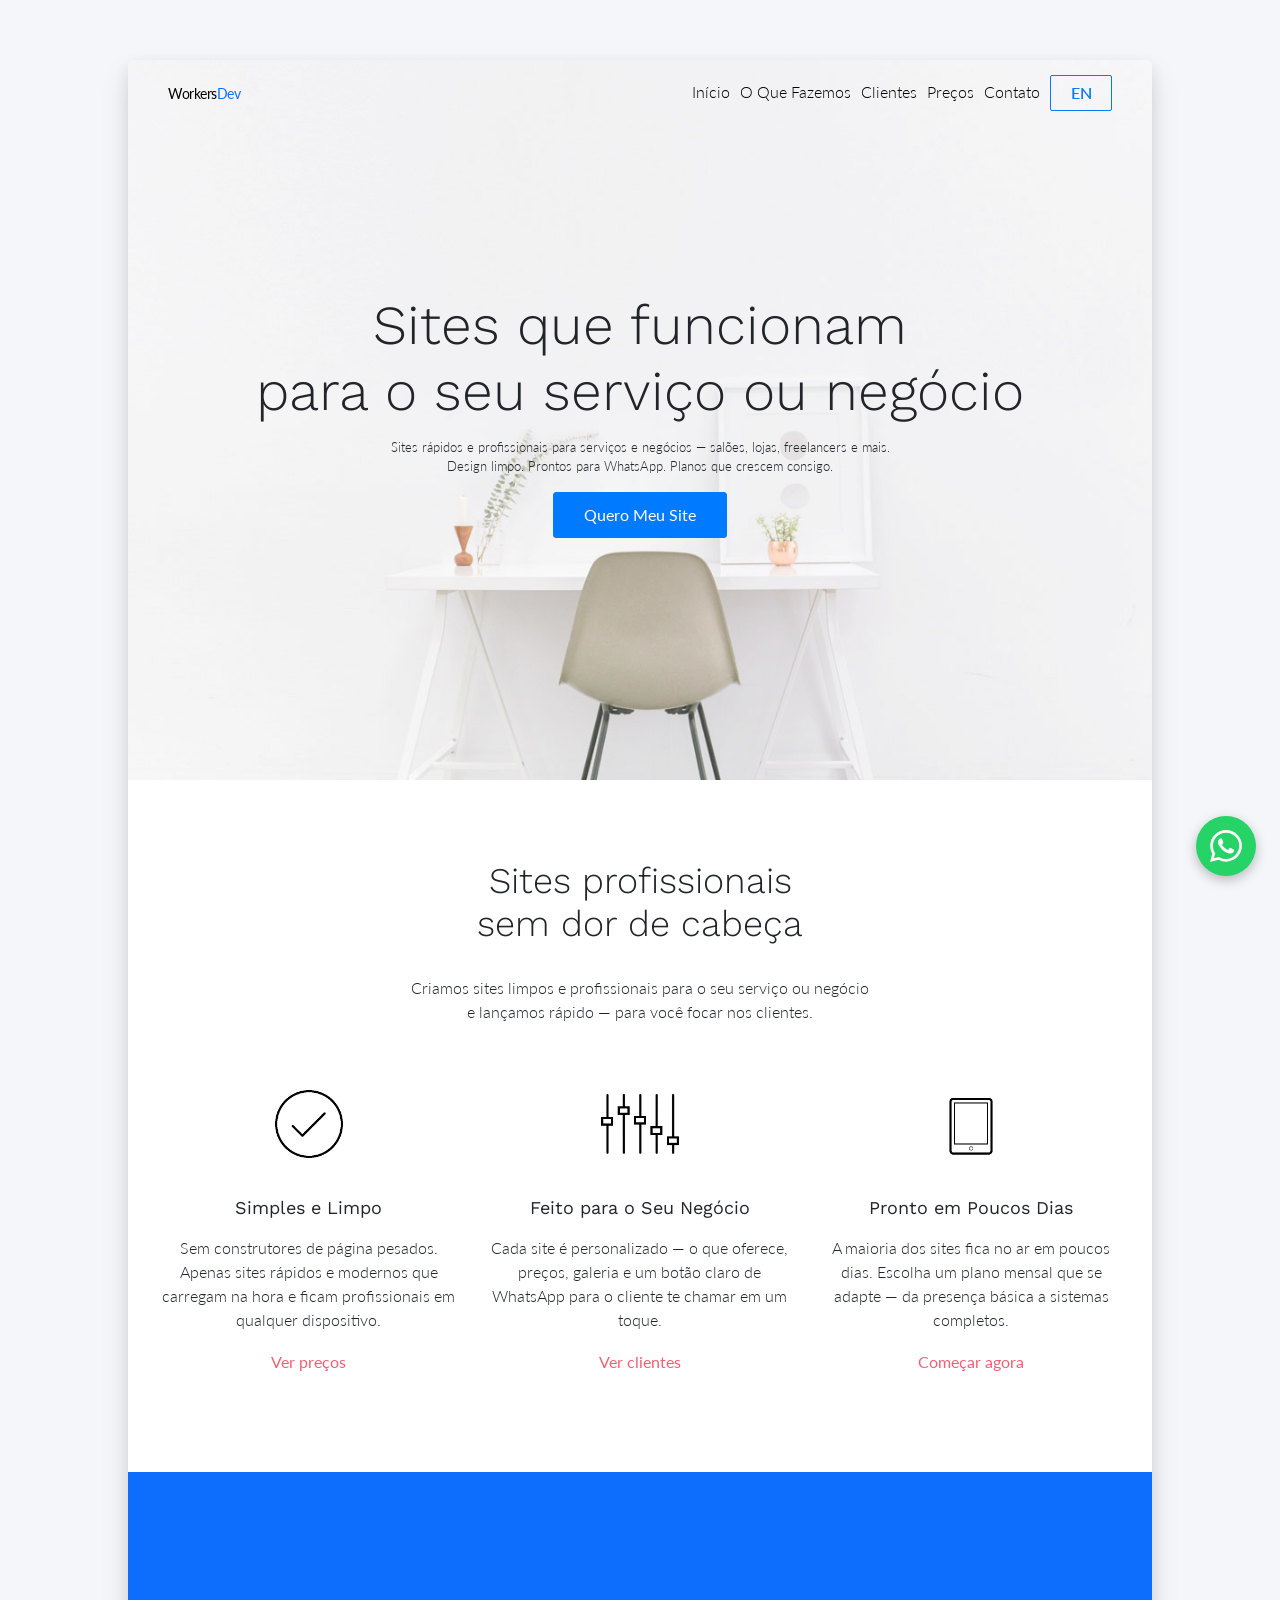
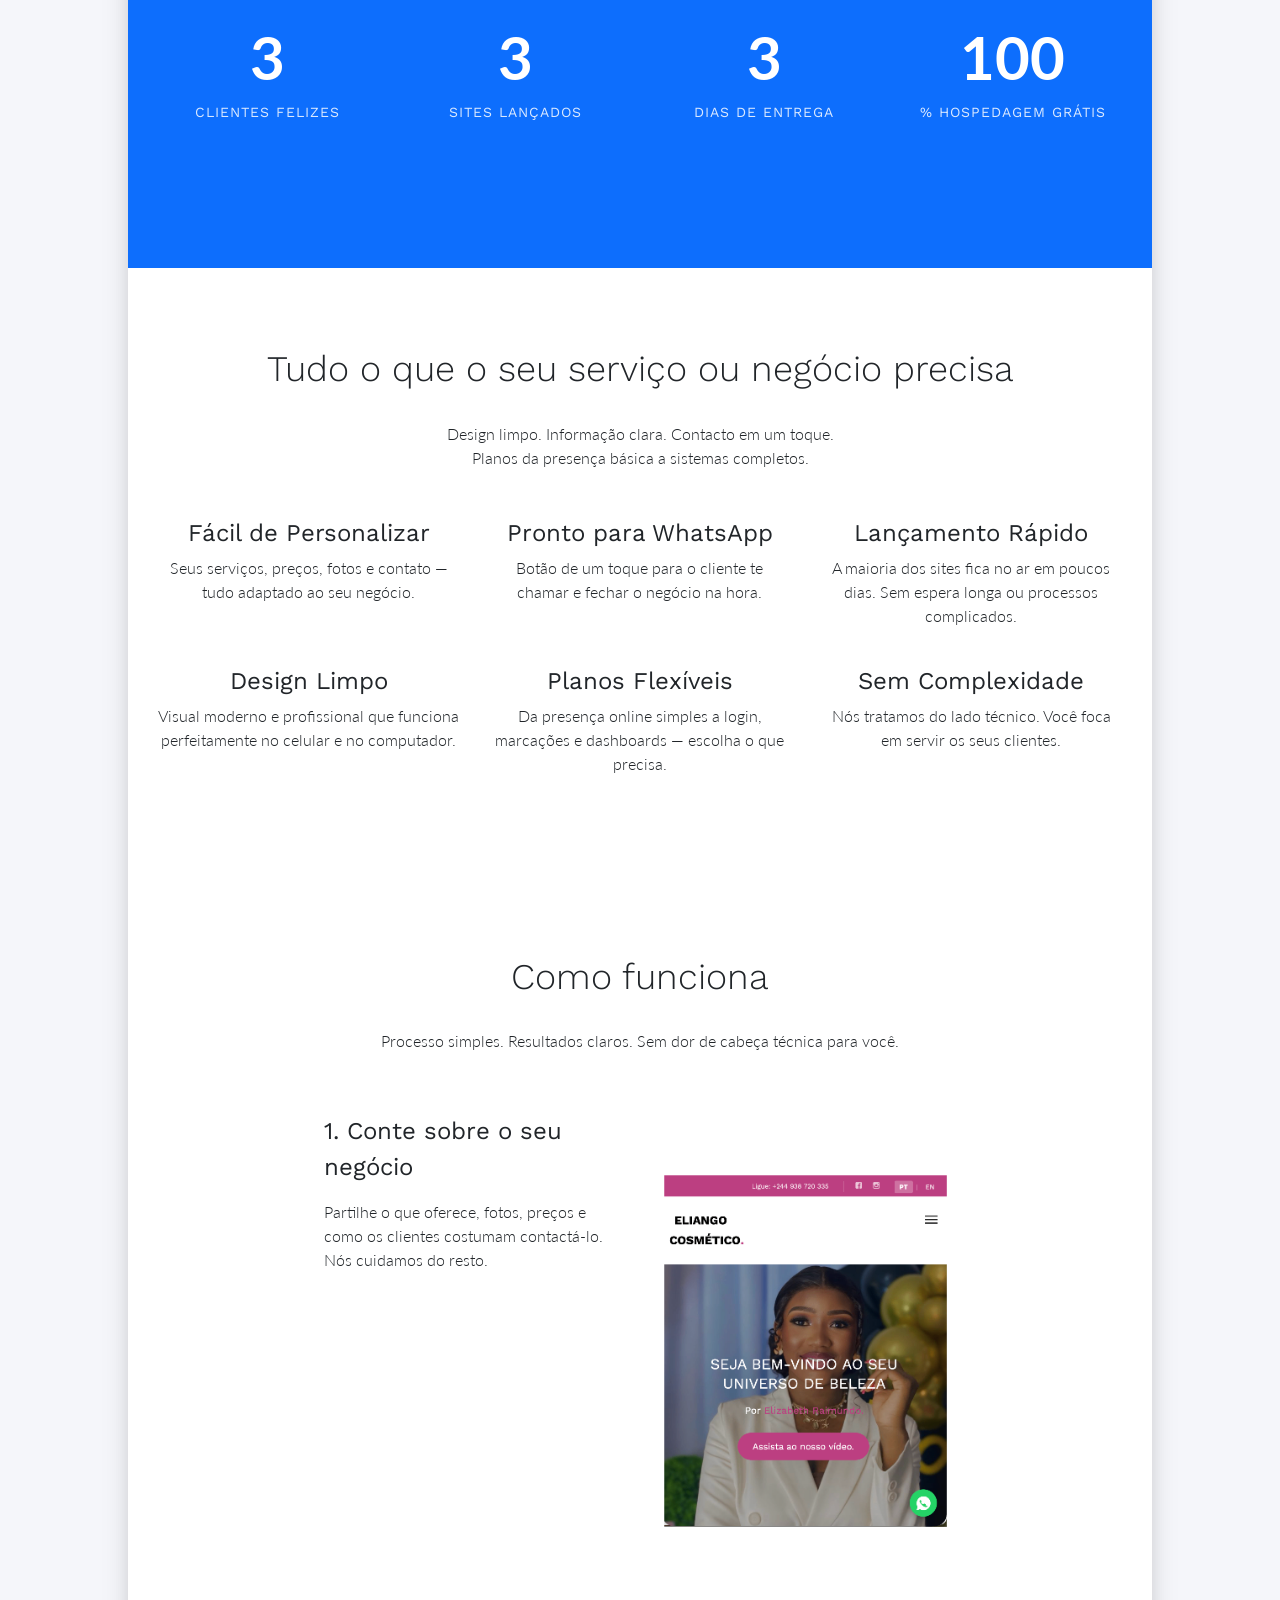
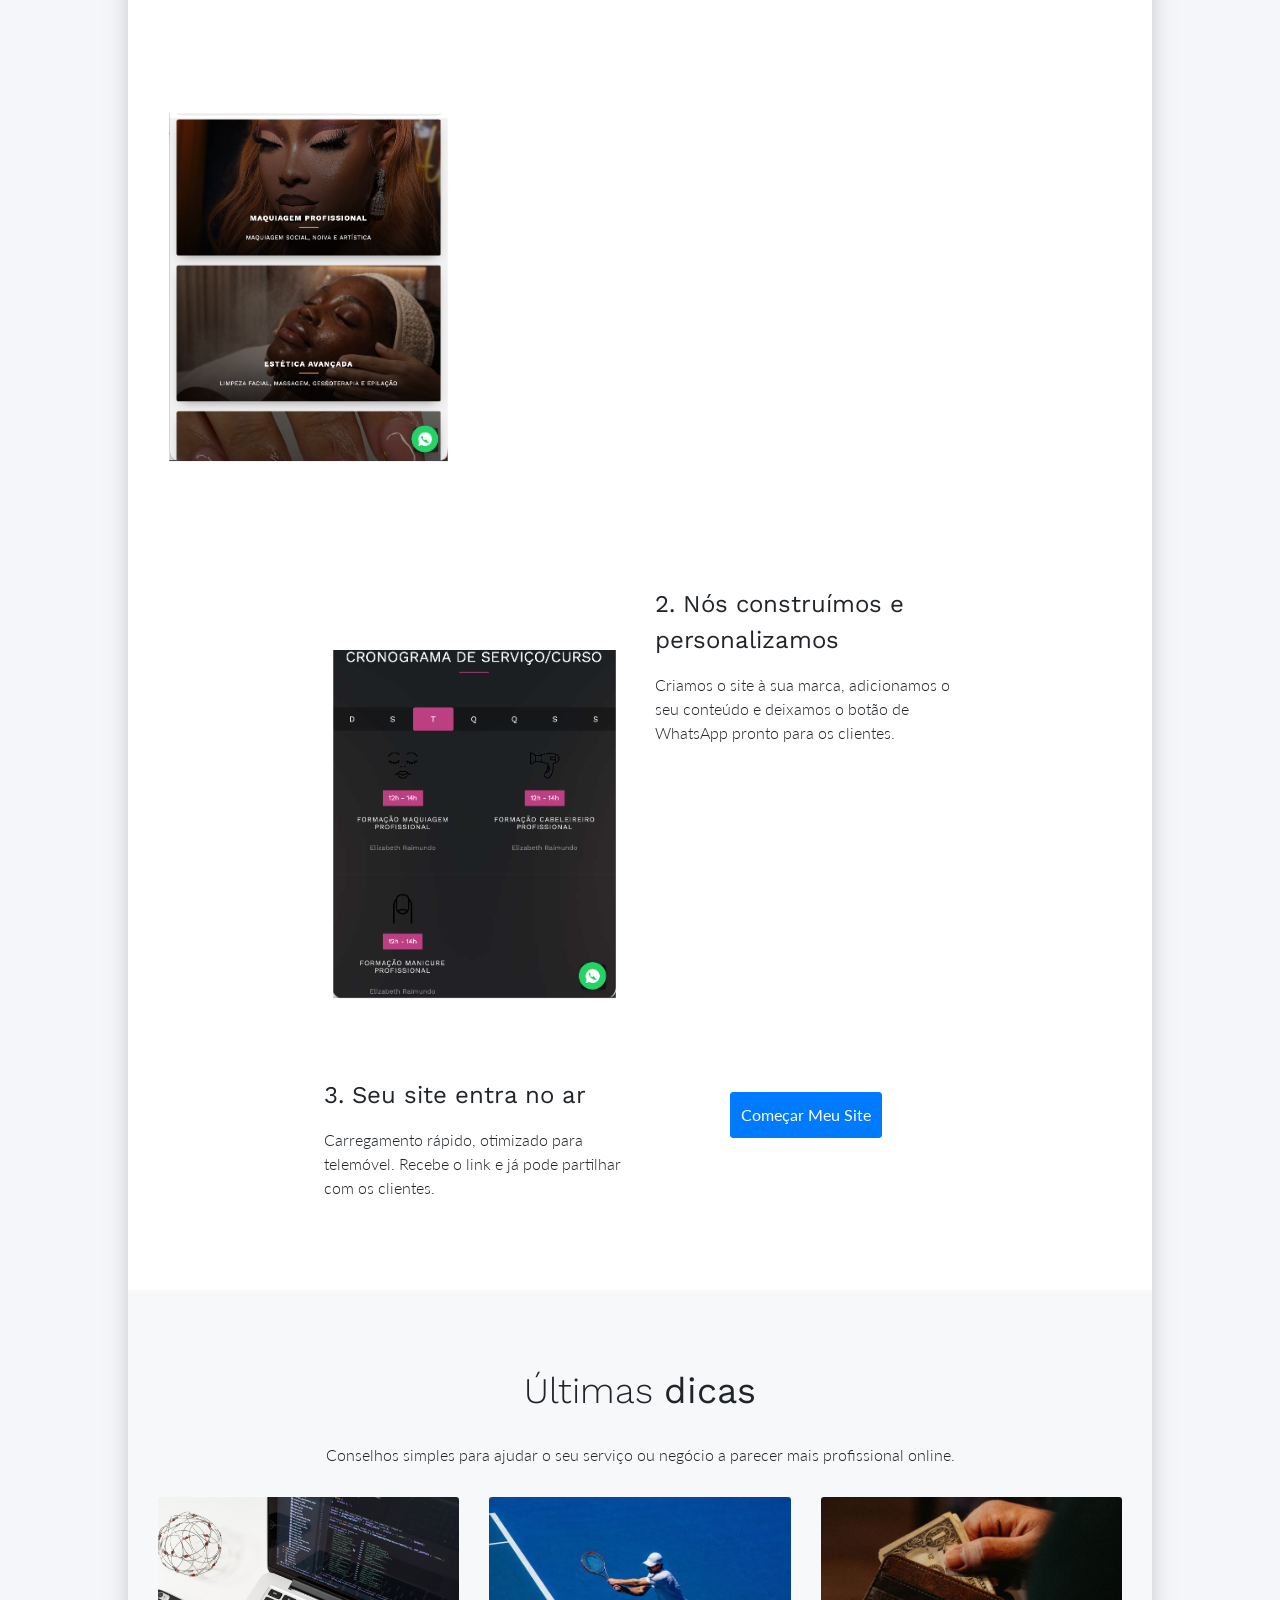
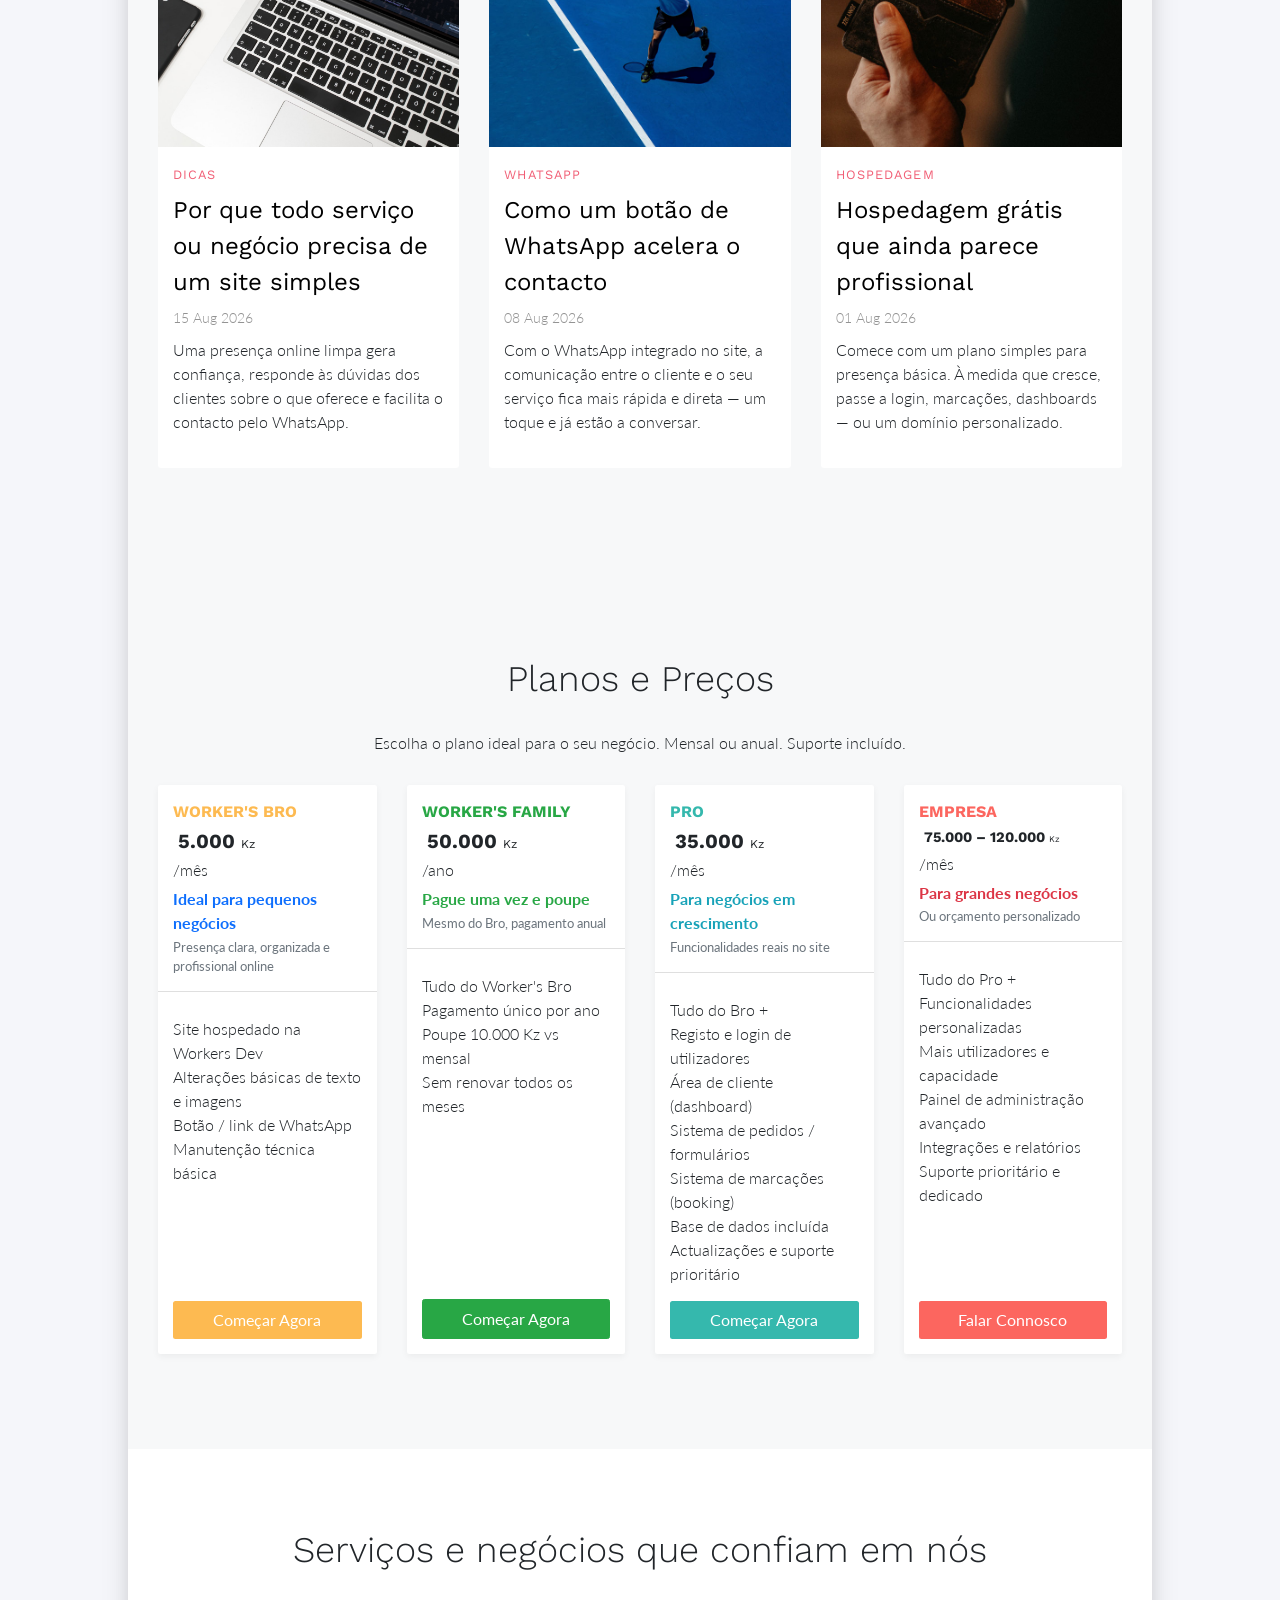
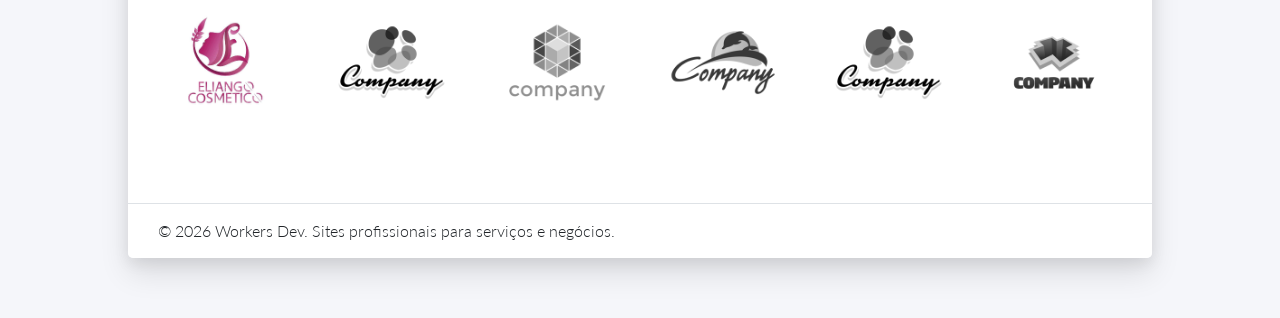
<file: index.html>
<!DOCTYPE html>
<!--
	Workers Dev
	Professional websites for service businesses
	Based on Moon template by GetTemplates.co
-->
<html lang="en">

<head>

    <meta charset="utf-8">
    <meta http-equiv="X-UA-Compatible" content="IE=edge">
    <title>Workers Dev — Professional Websites for Services & Businesses</title>
    <meta name="description" content="Workers Dev builds fast, affordable, professional websites for services and businesses. WhatsApp-ready. Monthly plans from basic presence to full systems.">
    <meta name="viewport" content="width=device-width, initial-scale=1, shrink-to-fit=no">
    <link rel="shortcut icon" href="img/favicon.png">
    

    <!-- External CSS -->
    <link rel="stylesheet" href="vendor/bootstrap/bootstrap.min.css">
    <link rel="stylesheet" href="vendor/select2/select2.min.css">
    <link rel="stylesheet" href="vendor/owlcarousel/owl.carousel.min.css">
    <link rel="stylesheet" href="vendor/lightcase/lightcase.css">

    <!-- Fonts (non-blocking) -->
    <link rel="preconnect" href="https://fonts.googleapis.com">
    <link rel="preconnect" href="https://fonts.gstatic.com" crossorigin>
    <link href="https://fonts.googleapis.com/css?family=Lato:300,400|Work+Sans:300,400,700&display=swap" rel="stylesheet">

    <!-- CSS -->
    <link rel="stylesheet" href="css/style.min.css">

</head>
<body data-spy="scroll" data-target="#navbar-nav-header" class="static-layout">
	<div class="boxed-page">
		<nav id="gtco-header-navbar" class="navbar navbar-expand-lg py-4">
    <div class="container">
        <a class="navbar-brand d-flex align-items-center" href="index.html">
            <strong style="font-size: 1.4rem; letter-spacing: -0.5px;">Workers<span style="color:#0d6efd;">Dev</span></strong>
        </a>
        <button class="navbar-toggler" type="button" data-toggle="collapse" data-target="#navbar-nav-header" aria-controls="navbar-nav-header" aria-expanded="false" aria-label="Toggle navigation" style="border:1px solid #ddd;padding:6px 8px;border-radius:4px;">
            <span style="display:block;width:22px;height:2px;background:#333;margin:4px 0;"></span>
            <span style="display:block;width:22px;height:2px;background:#333;margin:4px 0;"></span>
            <span style="display:block;width:22px;height:2px;background:#333;margin:4px 0;"></span>
        </button>
        <div class="collapse navbar-collapse" id="navbar-nav-header">
            <ul class="navbar-nav ml-auto">
                <li class="nav-item">
                    <a class="nav-link" href="#home" data-i18n="nav.home">Home</a>
                </li>
                <li class="nav-item">
                    <a class="nav-link" href="#who-we-are" data-i18n="nav.what">What We Do</a>
                </li>
                <li class="nav-item">
                    <a class="nav-link" href="#gtco-client" data-i18n="nav.work">Clientes</a>
                </li>
                <li class="nav-item">
                    <a class="nav-link" href="#pricing" data-i18n="nav.pricing">Pricing</a>
                </li>
                <li class="nav-item">
                    <a class="nav-link" href="contact.html" data-i18n="nav.contact">Contact</a>
                </li>
                <li class="nav-item ml-2 d-flex align-items-center">
                    <button id="lang-toggle" class="btn btn-sm btn-outline-primary px-3" style="font-weight: 600; min-width: 62px;">
                        EN
                    </button>
                </li>
            </ul>
        </div>
    </div>
    
</nav>		<div id="home" class="jumbotron d-flex align-items-center" style="background-image: url(img/hero-2.jpg)">
  <div class="container text-center">
    <h1 class="display-2 mb-4" data-i18n="hero.title">Sites que funcionam<br>para o seu serviço ou negócio</h1>
    <p class="lead" data-i18n="hero.subtitle">
      Sites rápidos e profissionais para serviços e negócios — salões, lojas, freelancers e mais.<br>
      Design limpo. Prontos para WhatsApp. Planos que crescem consigo.
    </p>
    <p class="mt-4">
      <a href="contact.html" class="btn btn-primary btn-lg px-5" data-i18n="hero.cta">Get Your Site</a>
    </p>
  </div>
</div>		<section id="who-we-are" class="bg-white">
    <div class="container">
        <div class="section-content">
            <div class="title-wrap">
                <h2 class="section-title" data-i18n="who.title">Sites profissionais <br>sem dor de cabeça</h2>
                <p class="section-sub-title" data-i18n="who.subtitle">Criamos sites limpos e profissionais para o seu serviço ou negócio <br>e lançamos rápido — para você focar nos clientes.</p>
            </div>
            
            <div class="row text-center">
                <div class="col-md-4 col-sm-6 ">
                    <img class="rounded-circle" src="icons/animat-checkmark.gif" alt="Simple &amp; Clean" width="140" height="140">
                    <h5 class="mb-4" data-i18n="feat1.title">Simple &amp; Clean</h5>
                    <p data-i18n="feat1.desc">No bloated page builders. Just fast, modern sites that load instantly and look professional on any device.</p>
                    <p><a class="btn btn-link" href="#pricing" role="button" data-i18n="feat1.link">See pricing</a></p>
                </div>
                <!-- /.col-md-4 col-sm-6  -->
                <div class="col-md-4 col-sm-6 ">
                    <img class="rounded-circle" src="icons/animat-customize.gif" alt="Made for Your Business" width="140" height="140">
                    <h5 class="mb-4" data-i18n="feat2.title">Made for Your Business</h5>
                    <p data-i18n="feat2.desc">Every site is tailored — services, prices, gallery, testimonials, and a clear WhatsApp button so customers can reach you in one tap.</p>
                    <p><a class="btn btn-link" href="#gtco-client" role="button" data-i18n="feat2.link">Ver clientes</a></p>
                </div>
                <!-- /.col-md-4 col-sm-6  -->
                <div class="col-md-4 col-sm-6 ">
                    <img class="rounded-circle" src="icons/animat-responsive.gif" alt="Ready in Days" width="140" height="140">
                    <h5 class="mb-4" data-i18n="feat3.title">Ready in Days</h5>
                    <p data-i18n="feat3.desc">A maioria dos sites fica no ar em poucos dias. Escolha um plano mensal que se adapte — da presença básica a sistemas completos.</p>
                    <p><a class="btn btn-link" href="contact.html" role="button" data-i18n="feat3.link">Começar agora</a></p>
                </div>
                <!-- /.col-md-4 col-sm-6  -->
            </div>
            <!-- /.row -->
        </div>
    </div>
</section>		<!-- Counter Section -->
<section id="gtco-counter" class="overlay bg-fixed">
    <div class="container">
        <div class="section-content">
            <div class="row">
                <!-- Counter Item -->
                <div class="col-md-3 col-sm-6 counter-item">
                    <i class="lnr lnr-users"></i>
                    <span class="number" data-from="0" data-to="48" data-refresh-interval="100">3</span>
                    <h4 data-i18n="counter.clients">Happy Clients</h4>
                </div>
                <!-- End of Counter Item -->
                <!-- Counter Item -->
                <div class="col-md-3 col-sm-6 counter-item">
                    <i class="lnr lnr-briefcase"></i>
                    <span class="number" data-from="0" data-to="52" data-refresh-interval="100">3</span>
                    <h4 data-i18n="counter.sites">Sites Launched</h4>
                </div>
                <!-- End of Counter Item -->
                <!-- Counter Item -->
                <div class="col-md-3 col-sm-6 counter-item">
                    <i class="lnr lnr-clock"></i>
                    <span class="number" data-from="0" data-to="3" data-refresh-interval="100">3</span>
                    <h4 data-i18n="counter.days">Days Avg. Delivery</h4>
                </div>
                <!-- End of Counter Item -->
                <!-- Counter Item -->
                <div class="col-md-3 col-sm-6 counter-item">
                    <i class="lnr lnr-rocket"></i>
                    <span class="number" data-from="0" data-to="100" data-refresh-interval="100">100</span>
                    <h4 data-i18n="counter.hosting">% Free Hosting</h4>
                </div>
                <!-- End of Counter Item -->
            </div>
        </div>
    </div>
</section>
<!-- End of Counter Section -->		<!-- Features Section-->
<section id="gtco-features" class="bg-white">
    <div class="container">
        <div class="section-content">
            <!-- Section Title -->
            <div class="title-wrap">
                <h2 class="section-title" data-i18n="features.title">
                    Everything your service business needs
                </h2>
                <p class="section-sub-title" data-i18n="features.subtitle">Clean design. Clear services. One-tap contact.<br>No monthly platform fees. No complexity.</p>
            </div>
            <!-- End of Section Title -->
            <div class="row">
                <!-- Features Holder-->
                <div class="col-md-12 features-holder">
                    <div class="row">
                        <!-- Features Item -->
                        <div class="col-md-4 col-sm-6 feature-item item mb-3 mb-3 text-center">
                            <div class="my-4">
                                <i class="lnr lnr-cog fs-40"></i>
                            </div>
                            <h4 data-i18n="f1.title">Easy to Customize</h4>
                            <p data-i18n="f1.desc">Your services, prices, photos and contact details — all tailored to your business.</p>
                        </div>
                        <!-- End of Feature Item -->
                        <!-- Features Item -->
                        <div class="col-md-4 col-sm-6 feature-item item mb-3 text-center">
                            <div class="my-4">
                                <i class="lnr lnr-phone fs-40"></i>
                            </div>
                            <h4 data-i18n="f2.title">WhatsApp Ready</h4>
                            <p data-i18n="f2.desc">One-tap button so customers can message you instantly and close the deal.</p>
                        </div>
                        <!-- End of Feature Item -->
                        <!-- Features Item -->
                        <div class="col-md-4 col-sm-6 feature-item item mb-3 text-center">
                            <div class="my-4">
                                <i class="lnr lnr-rocket fs-40"></i>
                            </div>
                            <h4 data-i18n="f3.title">Fast Launch</h4>
                            <p data-i18n="f3.desc">Most sites go live in a few days. No long waiting or complicated processes.</p>
                        </div>
                        <!-- End of Feature Item -->
                        <!-- Features Item -->
                        <div class="col-md-4 col-sm-6 feature-item item mb-3 text-center">
                            <div class="my-4">
                                <i class="lnr lnr-magic-wand fs-40"></i>
                            </div>
                            <h4 data-i18n="f4.title">Clean Design</h4>
                            <p data-i18n="f4.desc">Modern, professional look that works perfectly on phones and computers.</p>
                        </div>
                        <!-- End of Feature Item -->
                        <!-- Features Item -->
                        <div class="col-md-4 col-sm-6 feature-item item mb-3 text-center">
                            <div class="my-4">
                                <i class="lnr lnr-cloud-upload fs-40"></i>
                            </div>
                            <h4 data-i18n="f5.title">Planos Flexíveis</h4>
                            <p data-i18n="f5.desc">Da presença online simples a login, marcações e dashboards — escolha o que precisa.</p>
                        </div>
                        <!-- End of Feature Item -->
                        <!-- Features Item -->
                        <div class="col-md-4 col-sm-6 feature-item item mb-3 text-center">
                            <div class="my-4">
                                <i class="lnr lnr-thumbs-up fs-40"></i>
                            </div>
                            <h4 data-i18n="f6.title">No Complexity</h4>
                            <p data-i18n="f6.desc">No WordPress, no plugins, no updates to worry about. Just your site, working.</p>
                        </div>
                        <!-- End of Feature Item -->
                    </div>
                </div>
                <!-- End of Features Holder-->
            </div>
        </div>
    </div>
</section>
<!-- End of Features Section-->		<section id="gtco-section-featurettes" class="featurettes bg-white">

    <div class="container">
        <div class="section-content">
            <div class="row">
                <div class="col-md-12 text-center">
                    <!-- Section Title -->
                    <div class="title-wrap">
                        <h2 class="section-title" data-i18n="how.title">
                            How it works
                        </h2>
                        <p class="section-sub-title" data-i18n="how.subtitle">
                            Simple process. Clear results. No technical headache for you.
                        </p>
                    </div>
                    <!-- End of Section Title -->

                    <div class="featurettes-wrap text-left mb-4">

                        <div class="row featurettes-item">

                            <div class="col-md-4 offset-md-2 col-sm-6">
                                <div class="my-5">
                                    <span class="lnr lnr-pencil fs-40 color-primary"></span>
                                </div>
                                <h4 class="mb-4" data-i18n="how.step1.title">1. Tell us about your business</h4>
                                <p data-i18n="how.step1.desc">Share your services, photos, prices and how customers usually contact you. We handle the rest.</p>
                            </div><!--/ .col-md-4.col-md-offset-2.col-sm-6 -->

                            <div class="col-md-4 offset-md-right-2 col-sm-6">
                                <img class="my-5" src="img/app-profile-mockup.png" alt="">
                            </div><!--/ .col-md-4.col-md-offset-right-2.col-sm-6 -->

							<div class="col-md-4 offset-md-right-2 col-sm-6">
                                <img class="my-5" src="img/app-profile-mockup-2.png" alt="">
                            </div><!--/ .col-md-4.col-md-offset-right-2.col-sm-6 -->

                        </div><!--/ .featurettes-item -->

                    </div><!--/ .featurettes-wrap -->

                    <div class="featurettes-wrap text-left">

                        <div class="row featurettes-item">

                            <div class="col-md-4 offset-md-2 col-sm-6">
                                <img class="my-4" src="img/app-chat-mockup.png" alt="">
                            </div><!--/ .col-md-4.col-md-offset-2.col-sm-6 -->

                            <div class="col-md-4 offset-md-right-2 col-sm-6 mb-5">
                                <div class="my-4">
                                    <span class="lnr lnr-magic-wand fs-40 color-primary"></span>
                                </div>
                                <h4 class="mb-4" data-i18n="how.step2.title">2. Nós construímos e personalizamos</h4>
                                <p data-i18n="how.step2.desc">Criamos o site à sua marca, adicionamos o seu conteúdo e deixamos o botão de WhatsApp pronto para os clientes.</p>
                            </div><!--/ .col-md-4.col-md-offset-right-2.col-sm-6 -->

                        </div><!--/ .featurettes-item -->

                    </div><!--/ .featurettes-wrap -->

                    <div class="featurettes-wrap text-left">

                        <div class="row featurettes-item">

                            <div class="col-md-4 offset-md-2 col-sm-6 offset-sm-0">
                                <h4 class="mb-4" data-i18n="how.step3.title">3. Your site goes live</h4>
                                <p data-i18n="how.step3.desc">Hosted for free, fast loading, mobile-friendly. You get the link and can start sharing it with customers right away.</p>
                            </div><!--/ .col-md-4.col-md-offset-2.col-sm-6 -->

                            <div class="col-md-4 offset-md-right-2 col-sm-6 text-center">
                                <a href="contact.html" class="btn btn-primary btn-lg mt-4" data-i18n="how.cta">Start Your Site</a>
                            </div><!--/ .col-md-4.col-md-offset-right-2.col-sm-6 -->

                        </div><!--/ .featurettes-item -->

                    </div><!--/ .featurettes-wrap -->

                </div><!--/ .col-md-12 -->

            </div><!--/ .row -->
        </div>
    </div><!--/ .container -->

</section>		<!-- Blog Section -->
<section id="gtco-blog" class="bg-grey">
    <div class="container">
        <div class="section-content">
            <div class="title-wrap mb-5">
                <h2 class="section-title" data-i18n="blog.title">Latest <b>tips</b></h2>
                <p class="section-sub-title" data-i18n="blog.subtitle">Simple advice to help your service business look more professional online.</p>
            </div>
            <div class="row">
                <!-- Blog -->
                <div class="col-md-12 blog-holder">
                    <div class="row">
                        <!-- Blog Item -->
                        <div class="col-md-4 blog-item-wrapper">
                            <div class="blog-item">
                                <div class="blog-img">
                                    <a href="single.html"><img src="img/blog-1.jpg" alt=""></a>
                                </div>
                                <div class="blog-text">
                                    <div class="blog-tag">
                                        <a href="#"><h6><small data-i18n="blog1.tag">TIPS</small></h6></a>
                                    </div>
                                    <div class="blog-title">
                                        <a href="single.html"><h4 data-i18n="blog1.title">Por que todo negócio de serviços precisa de um site simples</h4></a>
                                    </div>
                                    <div class="blog-meta">
                                        <p class="blog-date">15 Aug 2026</p>
                                    </div>
                                    <div class="blog-desc">
                                        <p data-i18n="blog1.desc">Uma presença online limpa gera confiança, responde às dúvidas dos clientes sobre o seu serviço e facilita o contacto pelo WhatsApp.</p>
                                    </div>
                                    <div class="blog-share-wrapper">
                                        <a class="blog-share" href="google.com">
                                            <i class="fab fa-facebook-square"></i>
                                        </a>
                                        <a class="blog-share" href="google.com">
                                            <i class="fab fa-twitter-square"></i>
                                        </a>
                                    </div>
                                </div>
                            </div>
                        </div>
                        <!-- End of Blog Item -->
                        <!-- Blog Item -->
                        <div class="col-md-4 blog-item-wrapper">
                            <div class="blog-item">
                                <div class="blog-img">
                                    <a href="#"><img src="img/blog-2.jpg" alt=""></a>
                                </div>
                                <div class="blog-text">
                                    <div class="blog-tag">
                                        <a href="#"><h6><small data-i18n="blog2.tag">WHATSAPP</small></h6></a>
                                    </div>
                                    <div class="blog-title">
                                        <a href="#"><h4 data-i18n="blog2.title">Como um botão de WhatsApp acelera o contacto</h4></a>
                                    </div>
                                    <div class="blog-meta">
                                        <p class="blog-date">08 Aug 2026</p>
                                    </div>
                                    <div class="blog-desc">
                                        <p data-i18n="blog2.desc">Com o WhatsApp integrado no site, a comunicação entre o cliente e o seu serviço fica mais rápida e direta — um toque e já estão a conversar.</p>
                                    </div>
                                    <div class="blog-share-wrapper">
                                        <a class="blog-share" href="google.com">
                                            <i class="fab fa-facebook-square"></i>
                                        </a>
                                        <a class="blog-share" href="google.com">
                                            <i class="fab fa-twitter-square"></i>
                                        </a>
                                    </div>
                                </div>
                            </div>
                        </div>
                        <!-- End of Blog Item -->
                        <!-- Blog Item -->
                        <div class="col-md-4 blog-item-wrapper">
                            <div class="blog-item">
                                <div class="blog-img">
                                    <a href="#"><img src="img/blog-3.jpg" alt=""></a>
                                </div>
                                <div class="blog-text">
                                    <div class="blog-tag">
                                        <a href="#"><h6><small data-i18n="blog3.tag">HOSTING</small></h6></a>
                                    </div>
                                    <div class="blog-title">
                                        <a href="#"><h4 data-i18n="blog3.title">Hospedagem grátis que ainda parece profissional</h4></a>
                                    </div>
                                    <div class="blog-meta">
                                        <p class="blog-date">01 Aug 2026</p>
                                    </div>
                                    <div class="blog-desc">
                                        <p data-i18n="blog3.desc">Pode começar com domínio e hospedagem grátis. Se quiser um domínio personalizado (ex: seunegocio.com), aí sim há um custo extra.</p>
                                    </div>
                                    <div class="blog-share-wrapper">
                                        <a class="blog-share" href="google.com">
                                            <i class="fab fa-facebook-square"></i>
                                        </a>
                                        <a class="blog-share" href="google.com">
                                            <i class="fab fa-twitter-square"></i>
                                        </a>
                                    </div>
                                </div>
                            </div>
                        </div>
                        <!-- End of Blog Item -->
                    </div>
                </div>
                <!-- End of Blog -->
            </div>
        </div>
    </div>
</section>
<!-- End of Blog Section -->		<!-- Portfolio Section (hidden — client logos below are enough) -->

<!-- End of Portfolio Section -->		<section id="pricing" class="bg-grey">
    <div class="container">
        <div class="section-content">
             <!-- Section Title -->
            <div class="title-wrap">
                <h2 class="section-title" data-i18n="pricing.title">Planos e Preços</h2>
                <p class="section-sub-title" data-i18n="pricing.subtitle">Escolha o plano ideal para o seu negócio. Mensal ou anual. Suporte incluído.</p>
            </div>
            <!-- End of Section Title -->
            <div class="row">
                <!-- Worker's Bro -->
                <div class="col-md-6 col-lg-3 mb-4">
                <div class="price-box card h-100 box-shadow">
                    <div class="card-header p-4">
                        <h6 class="mb-0 text-orange font-weight-bold" data-i18n="pricing.bro.name">WORKER'S BRO</h6>
                        <h2 class="display-4 p-2 mb-0 font-weight-bold" style="font-size:2rem;">5.000 <small>Kz</small></h2>
                        <p class="mb-0"><span data-i18n="pricing.permonth">/mês</span></p>
                        <p class="mb-0 mt-2 font-weight-bold" style="color:#0d6efd;" data-i18n="pricing.bro.for">Ideal para pequenos negócios</p>
                        <p class="mb-0 mt-1 small text-muted" data-i18n="pricing.bro.tag">Presença clara e profissional online</p>
                    </div>
                    <div class="card-body p-4 d-flex flex-column">
                        <ul class="price-box-list list-unstyled mt-3 mb-4 text-left">
                            <li data-i18n="pricing.bro.f1">Site hospedado na Workers Dev</li>
                            <li data-i18n="pricing.bro.f2">Alterações básicas de texto e imagens</li>
                            <li data-i18n="pricing.bro.f3">Botão / link de WhatsApp</li>
                            <li data-i18n="pricing.bro.f4">Manutenção técnica básica</li>
                        </ul>
                        <a href="contact.html" class="btn btn-block btn-secondary btn-orange mt-auto" data-i18n="pricing.cta">Começar Agora</a>
                    </div>
                </div>
                </div>
                <!-- Worker's Family (yearly Bro) -->
                <div class="col-md-6 col-lg-3 mb-4">
                <div class="price-box card h-100 box-shadow">
                    <div class="card-header p-4">
                        <h6 class="mb-0 font-weight-bold" style="color:#28a745;" data-i18n="pricing.family.name">WORKER'S FAMILY</h6>
                        <h2 class="display-4 p-2 mb-0 font-weight-bold" style="font-size:2rem;">50.000 <small>Kz</small></h2>
                        <p class="mb-0"><span data-i18n="pricing.peryear">/ano</span></p>
                        <p class="mb-0 mt-2 font-weight-bold" style="color:#28a745;" data-i18n="pricing.family.for">Pague uma vez e poupe</p>
                        <p class="mb-0 mt-1 small text-muted" data-i18n="pricing.family.tag">Mesmo do Bro, pagamento anual</p>
                    </div>
                    <div class="card-body p-4 d-flex flex-column">
                        <ul class="price-box-list list-unstyled mt-3 mb-4 text-left">
                            <li data-i18n="pricing.family.f1">Tudo do Worker's Bro</li>
                            <li data-i18n="pricing.family.f2">Pagamento único por ano</li>
                            <li data-i18n="pricing.family.f3">Poupe 10.000 Kz vs mensal</li>
                            <li data-i18n="pricing.family.f4">Sem renovar todos os meses</li>
                        </ul>
                        <a href="contact.html" class="btn btn-block btn-success mt-auto" data-i18n="pricing.cta">Começar Agora</a>
                    </div>
                </div>
                </div>
                <!-- Pro -->
                <div class="col-md-6 col-lg-3 mb-4">
                <div class="price-box card h-100 box-shadow">
                    <div class="card-header p-4">
                        <h6 class="mb-0 text-cyan font-weight-bold" data-i18n="pricing.pro.name">PRO</h6>
                        <h2 class="display-4 p-2 mb-0 font-weight-bold" style="font-size:2rem;">35.000 <small>Kz</small></h2>
                        <p class="mb-0"><span data-i18n="pricing.permonth">/mês</span></p>
                        <p class="mb-0 mt-2 font-weight-bold" style="color:#17a2b8;" data-i18n="pricing.pro.for">Para negócios em crescimento</p>
                        <p class="mb-0 mt-1 small text-muted" data-i18n="pricing.pro.tag">Funcionalidades reais no site</p>
                    </div>
                    <div class="card-body p-4 d-flex flex-column">
                        <ul class="price-box-list list-unstyled mt-3 mb-4 text-left">
                            <li data-i18n="pricing.pro.f1">Tudo do Bro +</li>
                            <li data-i18n="pricing.pro.f2">Registo e login de utilizadores</li>
                            <li data-i18n="pricing.pro.f3">Área de cliente (dashboard)</li>
                            <li data-i18n="pricing.pro.f4">Sistema de pedidos / formulários</li>
                            <li data-i18n="pricing.pro.f5">Sistema de marcações (booking)</li>
                            <li data-i18n="pricing.pro.f6">Base de dados incluída</li>
                            <li data-i18n="pricing.pro.f7">Actualizações e suporte prioritário</li>
                        </ul>
                        <a href="contact.html" class="btn btn-block btn-secondary btn-cyan mt-auto" data-i18n="pricing.cta">Começar Agora</a>
                    </div>
                </div>
                </div>
                <!-- Empresa -->
                <div class="col-md-6 col-lg-3 mb-4">
                <div class="price-box card h-100 box-shadow">
                    <div class="card-header p-4">
                        <h6 class="mb-0 text-red font-weight-bold" data-i18n="pricing.ent.name">EMPRESA</h6>
                        <h2 class="display-4 p-2 mb-0 font-weight-bold" style="font-size:1.45rem;">75.000 – 120.000 <small>Kz</small></h2>
                        <p class="mb-0"><span data-i18n="pricing.permonth">/mês</span></p>
                        <p class="mb-0 mt-2 font-weight-bold" style="color:#dc3545;" data-i18n="pricing.ent.for">Para grandes negócios</p>
                        <p class="mb-0 mt-1 small text-muted" data-i18n="pricing.ent.tag">Ou orçamento personalizado</p>
                    </div>
                    <div class="card-body p-4 d-flex flex-column">
                        <ul class="price-box-list list-unstyled mt-3 mb-4 text-left">
                            <li data-i18n="pricing.ent.f1">Tudo do Pro +</li>
                            <li data-i18n="pricing.ent.f2">Funcionalidades personalizadas</li>
                            <li data-i18n="pricing.ent.f3">Mais utilizadores e capacidade</li>
                            <li data-i18n="pricing.ent.f4">Painel de administração avançado</li>
                            <li data-i18n="pricing.ent.f5">Integrações e relatórios</li>
                            <li data-i18n="pricing.ent.f6">Suporte prioritário e dedicado</li>
                        </ul>
                        <a href="contact.html" class="btn btn-block btn-secondary btn-red mt-auto" data-i18n="pricing.cta_ent">Falar Connosco</a>
                    </div>
                </div>
                </div>
            </div>
        </div>
    </div>
    <!-- /END PRICING -->
</section>		<!-- Client Section -->
<section id="gtco-client" class="bg-white">
    <div class="container">
        <div class="section-content">
            <!-- Section Title -->
            <div class="title-wrap">
                <h2 class="section-title" data-i18n="clients.title">
                    Businesses that trust us
                </h2>
            </div>
            <!-- End of Section Title -->
            <div class="row ">
                <div class="col-md-2">
                    <!-- Client Item -->
                    <div class="client-item">
                        <img class="img-responsive" src="img/client-1.png" alt=" ">
                    </div>
                    <!-- End of Client Item  -->
                </div>
                <div class="col-md-2">
                    <!-- Client Item -->
                    <div class="client-item">
                        <img class="img-responsive" src="img/client-5.png" alt=" ">
                    </div>
                    <!-- End of Client Item -->
                </div>
                <div class="col-md-2">
                    <!-- Client Item  -->
                    <div class="client-item">
                        <img class="img-responsive" src="img/client-3.png" alt=" ">
                    </div>
                    <!-- End of Client Item -->
                </div>
                <div class="col-md-2">
                    <!-- Client Item  -->
                    <div class="client-item">
                        <img class="img-responsive" src="img/client-4.png" alt=" ">
                    </div>
                    <!-- End of Client Item  -->
                </div>
                <div class="col-md-2">
                    <!-- Client Item  -->
                    <div class="client-item">
                        <img class="img-responsive" src="img/client-5.png" alt=" ">
                    </div>
                    <!-- End of Client Item  -->
                </div>
                <div class="col-md-2">
                    <!-- Client Item  -->
                    <div class="client-item">
                        <img class="img-responsive" src="img/client-6.png" alt=" ">
                    </div>
                    <!-- End of Client Item -->
                </div>
            </div>
        </div>
    </div>
</section>
<!-- End of Client Section -->		<footer class="mastfoot mb-3 bg-white py-4 border-top">
    <div class="inner container">
         <div class="row">
         	<div class="col-md-6 d-flex align-items-center justify-content-md-start justify-content-center">
         		<p class="mb-0" data-i18n="footer.copy">&copy; 2026 Workers Dev. Built for service businesses that want to look professional online.</p>
         	</div>
           
            <div class="col-md-6">
            	<nav class="nav nav-mastfoot justify-content-md-end justify-content-center">
	                <a class="nav-link" href="#">
	                	<i class="icon-facebook"></i>
	                </a>
	                <a class="nav-link" href="#">
	                	<i class="icon-twitter"></i>
	                </a>
	                <a class="nav-link" href="#">
	                	<i class="icon-instagram"></i>
	                </a>
	                <a class="nav-link" href="#">
	                	<i class="icon-linkedin"></i>
	                </a>
	                <a class="nav-link" href="#">
	                	<i class="icon-youtube"></i>
	                </a>
	                <a class="nav-link" href="#">
	                	<i class="icon-pinterest"></i>
	                </a>
	            </nav>
            </div>
            
        </div>
    </div>
</footer>	</div>
	
</div>
	<!-- External JS -->
	<script src="vendor/jquery/jquery-3.6.0.min.js"></script>
	<script src="vendor/bootstrap/popper.min.js"></script>
	<script src="vendor/bootstrap/bootstrap.min.js"></script>
	<script src="vendor/select2/select2.min.js"></script>
	<script src="vendor/owlcarousel/owl.carousel.min.js"></script>
	<script src="vendor/isotope/isotope.min.js"></script>
	<script src="vendor/lightcase/lightcase.js"></script>
	<script src="vendor/waypoints/waypoint.min.js"></script>
	<script src="vendor/countTo/jquery.countTo.js"></script>

	<!-- Main JS -->
	<script src="js/app.min.js"></script>

	<!-- Language Toggle (PT ↔ EN) -->
	<script>
	(function() {
		try {
		var translations = {
			en: {
				"nav.home": "Home",
				"nav.what": "What We Do",
				"nav.work": "Clients",
				"nav.pricing": "Pricing",
				"nav.contact": "Contact",
				"hero.title": "Websites that work<br>for your service or business",
				"hero.subtitle": "Fast, professional sites for services and businesses — salons, shops, freelancers & more.<br>Clean design. Ready for WhatsApp. Plans that grow with you.",
				"hero.cta": "Get Your Site",
				"who.title": "Professional websites<br>without the headache",
				"who.subtitle": "We create clean, professional sites for your service or business<br>and launch them fast — so you can focus on your clients.",
				"feat1.title": "Simple & Clean",
				"feat1.desc": "No bloated page builders. Just fast, modern sites that load instantly and look professional on any device.",
				"feat1.link": "See pricing",
				"feat2.title": "Made for Your Business",
				"feat2.desc": "Every site is tailored — your offer, prices, gallery, and a clear WhatsApp button so customers can reach you in one tap.",
				"feat2.link": "See clients",
				"feat3.title": "Ready in Days",
				"feat3.desc": "Most sites go live within a few days. Choose a monthly plan that fits — from basic presence to full systems.",
				"feat3.link": "Start now",
				"counter.clients": "Happy Clients",
				"counter.sites": "Sites Launched",
				"counter.days": "Days Avg. Delivery",
				"counter.hosting": "% Free Hosting",
				"features.title": "Everything your service or business needs",
				"features.subtitle": "Clean design. Clear information. One-tap contact.<br>Plans from basic presence to full systems.",
				"f1.title": "Easy to Customize",
				"f1.desc": "Your services, prices, photos and contact details — all tailored to your business.",
				"f2.title": "WhatsApp Ready",
				"f2.desc": "One-tap button so customers can message you instantly and close the deal.",
				"f3.title": "Fast Launch",
				"f3.desc": "Most sites go live in a few days. No long waiting or complicated processes.",
				"f4.title": "Clean Design",
				"f4.desc": "Modern, professional look that works perfectly on phones and computers.",
				"f5.title": "Flexible Plans",
				"f5.desc": "From a simple online presence to login, booking and dashboards — pick what you need.",
				"f6.title": "No Complexity",
				"f6.desc": "We handle the technical side. You focus on serving your customers.",
				"how.title": "How it works",
				"how.subtitle": "Simple process. Clear results. No technical headache for you.",
				"how.step1.title": "1. Tell us about your business",
				"how.step1.desc": "Share what you offer, photos, prices and how customers usually contact you. We handle the rest.",
				"how.step2.title": "2. We build & customize",
				"how.step2.desc": "We create the site for your brand, add your content and make sure the WhatsApp button is ready for clients.",
				"how.step3.title": "3. Your site goes live",
				"how.step3.desc": "Fast loading, mobile-friendly. You get the link and can start sharing it with customers right away.",
				"how.cta": "Start Your Site",
				"portfolio.title": "Our <b>Work</b>",
				"portfolio.subtitle": "Examples of clean, professional sites we build for service businesses.",
				"portfolio.all": "Show All",
				"portfolio.salons": "Salons",
				"portfolio.trades": "Trades",
				"portfolio.other": "Other",
				"pricing.title": "Plans & Pricing",
				"pricing.subtitle": "Choose the right plan for your business. Monthly or yearly. Support included.",
				"pricing.permonth": "/month",
				"pricing.peryear": "/year",
				"pricing.bro.name": "WORKER'S BRO",
				"pricing.bro.for": "Ideal for small businesses",
				"pricing.bro.tag": "Clear, organized, professional online presence",
				"pricing.bro.f1": "Site hosted on Workers Dev",
				"pricing.bro.f2": "Basic text and image updates",
				"pricing.bro.f3": "WhatsApp button / link",
				"pricing.bro.f4": "Basic technical maintenance",
				"pricing.family.name": "WORKER'S FAMILY",
				"pricing.family.for": "Pay once and save",
				"pricing.family.tag": "Same as Bro, yearly payment",
				"pricing.family.f1": "Everything in Worker's Bro",
				"pricing.family.f2": "One payment per year",
				"pricing.family.f3": "Save 10,000 Kz vs monthly",
				"pricing.family.f4": "No need to renew every month",
				"pricing.pro.name": "PRO",
				"pricing.pro.for": "For growing businesses",
				"pricing.pro.tag": "Real features on your site",
				"pricing.pro.f1": "Everything in Bro +",
				"pricing.pro.f2": "User registration and login",
				"pricing.pro.f3": "Client area (dashboard)",
				"pricing.pro.f4": "Orders / forms system",
				"pricing.pro.f5": "Basic booking system",
				"pricing.pro.f6": "Database included",
				"pricing.pro.f7": "Updates and priority support",
				"pricing.ent.name": "ENTERPRISE",
				"pricing.ent.for": "For larger businesses",
				"pricing.ent.tag": "Or custom quote",
				"pricing.ent.f1": "Everything in Pro +",
				"pricing.ent.f2": "Custom features",
				"pricing.ent.f3": "More users and capacity",
				"pricing.ent.f4": "Advanced admin panel",
				"pricing.ent.f5": "Integrations and reports",
				"pricing.ent.f6": "Priority dedicated support",
				"pricing.cta": "Get Started",
				"pricing.cta_ent": "Talk to Us",
				"clients.title": "Services & businesses that trust us",
				"blog.title": "Latest <b>tips</b>",
				"blog.subtitle": "Simple advice to help your service or business look more professional online.",
				"blog1.tag": "TIPS",
				"blog1.title": "Why every service or business needs a simple website",
				"blog1.desc": "A clean online presence builds trust, answers questions clients have about what you offer, and makes it easy to contact you on WhatsApp.",
				"blog2.tag": "WHATSAPP",
				"blog2.title": "How a WhatsApp button speeds up contact",
				"blog2.desc": "With WhatsApp integrated on the site, communication between the client and your service becomes faster and more direct — one tap and you’re already chatting.",
				"blog3.tag": "HOSTING",
				"blog3.title": "Free hosting that still looks professional",
				"blog3.desc": "Start with a simple plan for basic presence. As you grow, upgrade to login, booking, dashboards — or a custom domain.",
				"port1": "Hair Salon",
				"port2": "Barbershop",
				"port3": "Yacht Rental",
				"port4": "Electrician",
				"port5": "Cleaning Service",
				"port6": "Personal Trainer",
				"port7": "Nail Studio",
				"footer.copy": "&copy; 2026 Workers Dev. Professional websites for services and businesses."
			},
			pt: {
				"nav.home": "Início",
				"nav.what": "O Que Fazemos",
				"nav.work": "Clientes",
				"nav.pricing": "Preços",
				"nav.contact": "Contato",
				"hero.title": "Sites que funcionam<br>para o seu serviço ou negócio",
				"hero.subtitle": "Sites rápidos e profissionais para serviços e negócios — salões, lojas, freelancers e mais.<br>Design limpo. Prontos para WhatsApp. Planos que crescem consigo.",
				"hero.cta": "Quero Meu Site",
				"who.title": "Sites profissionais <br>sem dor de cabeça",
				"who.subtitle": "Criamos sites limpos e profissionais para o seu serviço ou negócio <br>e lançamos rápido — para você focar nos clientes.",
				"feat1.title": "Simples e Limpo",
				"feat1.desc": "Sem construtores de página pesados. Apenas sites rápidos e modernos que carregam na hora e ficam profissionais em qualquer dispositivo.",
				"feat1.link": "Ver preços",
				"feat2.title": "Feito para o Seu Negócio",
				"feat2.desc": "Cada site é personalizado — o que oferece, preços, galeria e um botão claro de WhatsApp para o cliente te chamar em um toque.",
				"feat2.link": "Ver clientes",
				"feat3.title": "Pronto em Poucos Dias",
				"feat3.desc": "A maioria dos sites fica no ar em poucos dias. Escolha um plano mensal que se adapte — da presença básica a sistemas completos.",
				"feat3.link": "Começar agora",
				"counter.clients": "Clientes Felizes",
				"counter.sites": "Sites Lançados",
				"counter.days": "Dias de Entrega",
				"counter.hosting": "% Hospedagem Grátis",
				"features.title": "Tudo o que o seu serviço ou negócio precisa",
				"features.subtitle": "Design limpo. Informação clara. Contacto em um toque. <br>Planos da presença básica a sistemas completos.",
				"f1.title": "Fácil de Personalizar",
				"f1.desc": "Seus serviços, preços, fotos e contato — tudo adaptado ao seu negócio.",
				"f2.title": "Pronto para WhatsApp",
				"f2.desc": "Botão de um toque para o cliente te chamar e fechar o negócio na hora.",
				"f3.title": "Lançamento Rápido",
				"f3.desc": "A maioria dos sites fica no ar em poucos dias. Sem espera longa ou processos complicados.",
				"f4.title": "Design Limpo",
				"f4.desc": "Visual moderno e profissional que funciona perfeitamente no celular e no computador.",
				"f5.title": "Planos Flexíveis",
				"f5.desc": "Da presença online simples a login, marcações e dashboards — escolha o que precisa.",
				"f6.title": "Sem Complexidade",
				"f6.desc": "Nós tratamos do lado técnico. Você foca em servir os seus clientes.",
				"how.title": "Como funciona",
				"how.subtitle": "Processo simples. Resultados claros. Sem dor de cabeça técnica para você.",
				"how.step1.title": "1. Conte sobre o seu negócio",
				"how.step1.desc": "Partilhe o que oferece, fotos, preços e como os clientes costumam contactá-lo. Nós cuidamos do resto.",
				"how.step2.title": "2. Nós construímos e personalizamos",
				"how.step2.desc": "Criamos o site à sua marca, adicionamos o seu conteúdo e deixamos o botão de WhatsApp pronto para os clientes.",
				"how.step3.title": "3. Seu site entra no ar",
				"how.step3.desc": "Carregamento rápido, otimizado para telemóvel. Recebe o link e já pode partilhar com os clientes.",
				"how.cta": "Começar Meu Site",
				"portfolio.title": "Nossos <b>Trabalhos</b>",
				"portfolio.subtitle": "Exemplos de sites limpos e profissionais que construímos para negócios de serviços.",
				"portfolio.all": "Ver Todos",
				"portfolio.salons": "Salões",
				"portfolio.trades": "Ofícios",
				"portfolio.other": "Outros",
				"pricing.title": "Planos e Preços",
				"pricing.subtitle": "Escolha o plano ideal para o seu negócio. Mensal ou anual. Suporte incluído.",
				"pricing.permonth": "/mês",
				"pricing.peryear": "/ano",
				"pricing.bro.name": "WORKER'S BRO",
				"pricing.bro.for": "Ideal para pequenos negócios",
				"pricing.bro.tag": "Presença clara, organizada e profissional online",
				"pricing.bro.f1": "Site hospedado na Workers Dev",
				"pricing.bro.f2": "Alterações básicas de texto e imagens",
				"pricing.bro.f3": "Botão / link de WhatsApp",
				"pricing.bro.f4": "Manutenção técnica básica",
				"pricing.family.name": "WORKER'S FAMILY",
				"pricing.family.for": "Pague uma vez e poupe",
				"pricing.family.tag": "Mesmo do Bro, pagamento anual",
				"pricing.family.f1": "Tudo do Worker's Bro",
				"pricing.family.f2": "Pagamento único por ano",
				"pricing.family.f3": "Poupe 10.000 Kz vs mensal",
				"pricing.family.f4": "Sem renovar todos os meses",
				"pricing.pro.name": "PRO",
				"pricing.pro.for": "Para negócios em crescimento",
				"pricing.pro.tag": "Funcionalidades reais no site",
				"pricing.pro.f1": "Tudo do Bro +",
				"pricing.pro.f2": "Registo e login de utilizadores",
				"pricing.pro.f3": "Área de cliente (dashboard)",
				"pricing.pro.f4": "Sistema de pedidos / formulários",
				"pricing.pro.f5": "Sistema de marcações (booking)",
				"pricing.pro.f6": "Base de dados incluída",
				"pricing.pro.f7": "Actualizações e suporte prioritário",
				"pricing.ent.name": "EMPRESA",
				"pricing.ent.for": "Para grandes negócios",
				"pricing.ent.tag": "Ou orçamento personalizado",
				"pricing.ent.f1": "Tudo do Pro +",
				"pricing.ent.f2": "Funcionalidades personalizadas",
				"pricing.ent.f3": "Mais utilizadores e capacidade",
				"pricing.ent.f4": "Painel de administração avançado",
				"pricing.ent.f5": "Integrações e relatórios",
				"pricing.ent.f6": "Suporte prioritário e dedicado",
				"pricing.cta": "Começar Agora",
				"pricing.cta_ent": "Falar Connosco",
				"clients.title": "Serviços e negócios que confiam em nós",
				"blog.title": "Últimas <b>dicas</b>",
				"blog.subtitle": "Conselhos simples para ajudar o seu serviço ou negócio a parecer mais profissional online.",
				"blog1.tag": "DICAS",
				"blog1.title": "Por que todo serviço ou negócio precisa de um site simples",
				"blog1.desc": "Uma presença online limpa gera confiança, responde às dúvidas dos clientes sobre o que oferece e facilita o contacto pelo WhatsApp.",
				"blog2.tag": "WHATSAPP",
				"blog2.title": "Como um botão de WhatsApp acelera o contacto",
				"blog2.desc": "Com o WhatsApp integrado no site, a comunicação entre o cliente e o seu serviço fica mais rápida e direta — um toque e já estão a conversar.",
				"blog3.tag": "HOSPEDAGEM",
				"blog3.title": "Hospedagem grátis que ainda parece profissional",
				"blog3.desc": "Comece com um plano simples para presença básica. À medida que cresce, passe a login, marcações, dashboards — ou um domínio personalizado.",
				"port1": "Salão de Beleza",
				"port2": "Barbearia",
				"port3": "Aluguel de Iates",
				"port4": "Eletricista",
				"port5": "Serviço de Limpeza",
				"port6": "Personal Trainer",
				"port7": "Studio de Unhas",
				"footer.copy": "&copy; 2026 Workers Dev. Sites profissionais para serviços e negócios."
			}
		};

		let currentLang = localStorage.getItem('workersdev-lang') || 'pt';

		function applyLanguage(lang) {
			document.querySelectorAll('[data-i18n]').forEach(function(el) {
				const key = el.getAttribute('data-i18n');
				if (translations[lang] && translations[lang][key]) {
					el.innerHTML = translations[lang][key];
				}
			});
			const btn = document.getElementById('lang-toggle');
			if (btn) {
				btn.textContent = lang === 'en' ? 'PT' : 'EN';
			}
			document.documentElement.lang = lang;
			localStorage.setItem('workersdev-lang', lang);
			currentLang = lang;
		}

		// Apply saved language on load (safe)
		function initLang() {
			try {
				applyLanguage(currentLang);
				var langBtn = document.getElementById('lang-toggle');
				if (langBtn) {
					langBtn.addEventListener('click', function() {
						var next = currentLang === 'en' ? 'pt' : 'en';
						applyLanguage(next);
					});
				}
			} catch (e) {}
		}

		if (document.readyState === 'loading') {
			document.addEventListener('DOMContentLoaded', initLang);
		} else {
			initLang();
		}
		} catch (e) {}
	})();
	</script>

	<!-- Floating WhatsApp Button -->
	<a href="https://wa.me/244943278361" target="_blank" rel="noopener" aria-label="WhatsApp"
	   style="position:fixed;bottom:24px;right:24px;width:60px;height:60px;background:#25D366;border-radius:50%;display:flex;align-items:center;justify-content:center;box-shadow:0 4px 12px rgba(0,0,0,0.25);z-index:9999;transition:transform 0.2s;">
		<svg xmlns="http://www.w3.org/2000/svg" width="32" height="32" viewBox="0 0 24 24" fill="#fff">
			<path d="M17.472 14.382c-.297-.149-1.758-.867-2.03-.967-.273-.099-.471-.148-.67.15-.197.297-.767.966-.94 1.164-.173.199-.347.223-.644.075-.297-.15-1.255-.463-2.39-1.475-.883-.788-1.48-1.761-1.653-2.059-.173-.297-.018-.458.13-.606.134-.133.298-.347.446-.52.149-.174.198-.298.298-.497.099-.198.05-.371-.025-.52-.075-.149-.669-1.612-.916-2.207-.242-.579-.487-.5-.669-.51-.173-.008-.371-.01-.57-.01-.198 0-.52.074-.792.372-.272.297-1.04 1.016-1.04 2.479 0 1.462 1.065 2.875 1.213 3.074.149.198 2.096 3.2 5.077 4.487.709.306 1.262.489 1.694.625.712.227 1.36.195 1.871.118.571-.085 1.758-.719 2.006-1.413.248-.694.248-1.289.173-1.413-.074-.124-.272-.198-.57-.347m-5.421 7.403h-.004a9.87 9.87 0 01-5.031-1.378l-.361-.214-3.741.982.998-3.648-.235-.374a9.86 9.86 0 01-1.51-5.26c.001-5.45 4.436-9.884 9.888-9.884 2.64 0 5.122 1.03 6.988 2.898a9.825 9.825 0 012.893 6.994c-.003 5.45-4.435 9.884-9.885 9.884m8.413-18.297A11.815 11.815 0 0012.05 0C5.495 0 .16 5.335.157 11.892c0 2.096.547 4.142 1.588 5.945L.057 24l6.305-1.654a11.882 11.882 0 005.683 1.448h.005c6.554 0 11.89-5.335 11.893-11.893a11.821 11.821 0 00-3.48-8.413z"/>
		</svg>
	</a>
</body>
</html>
</file>
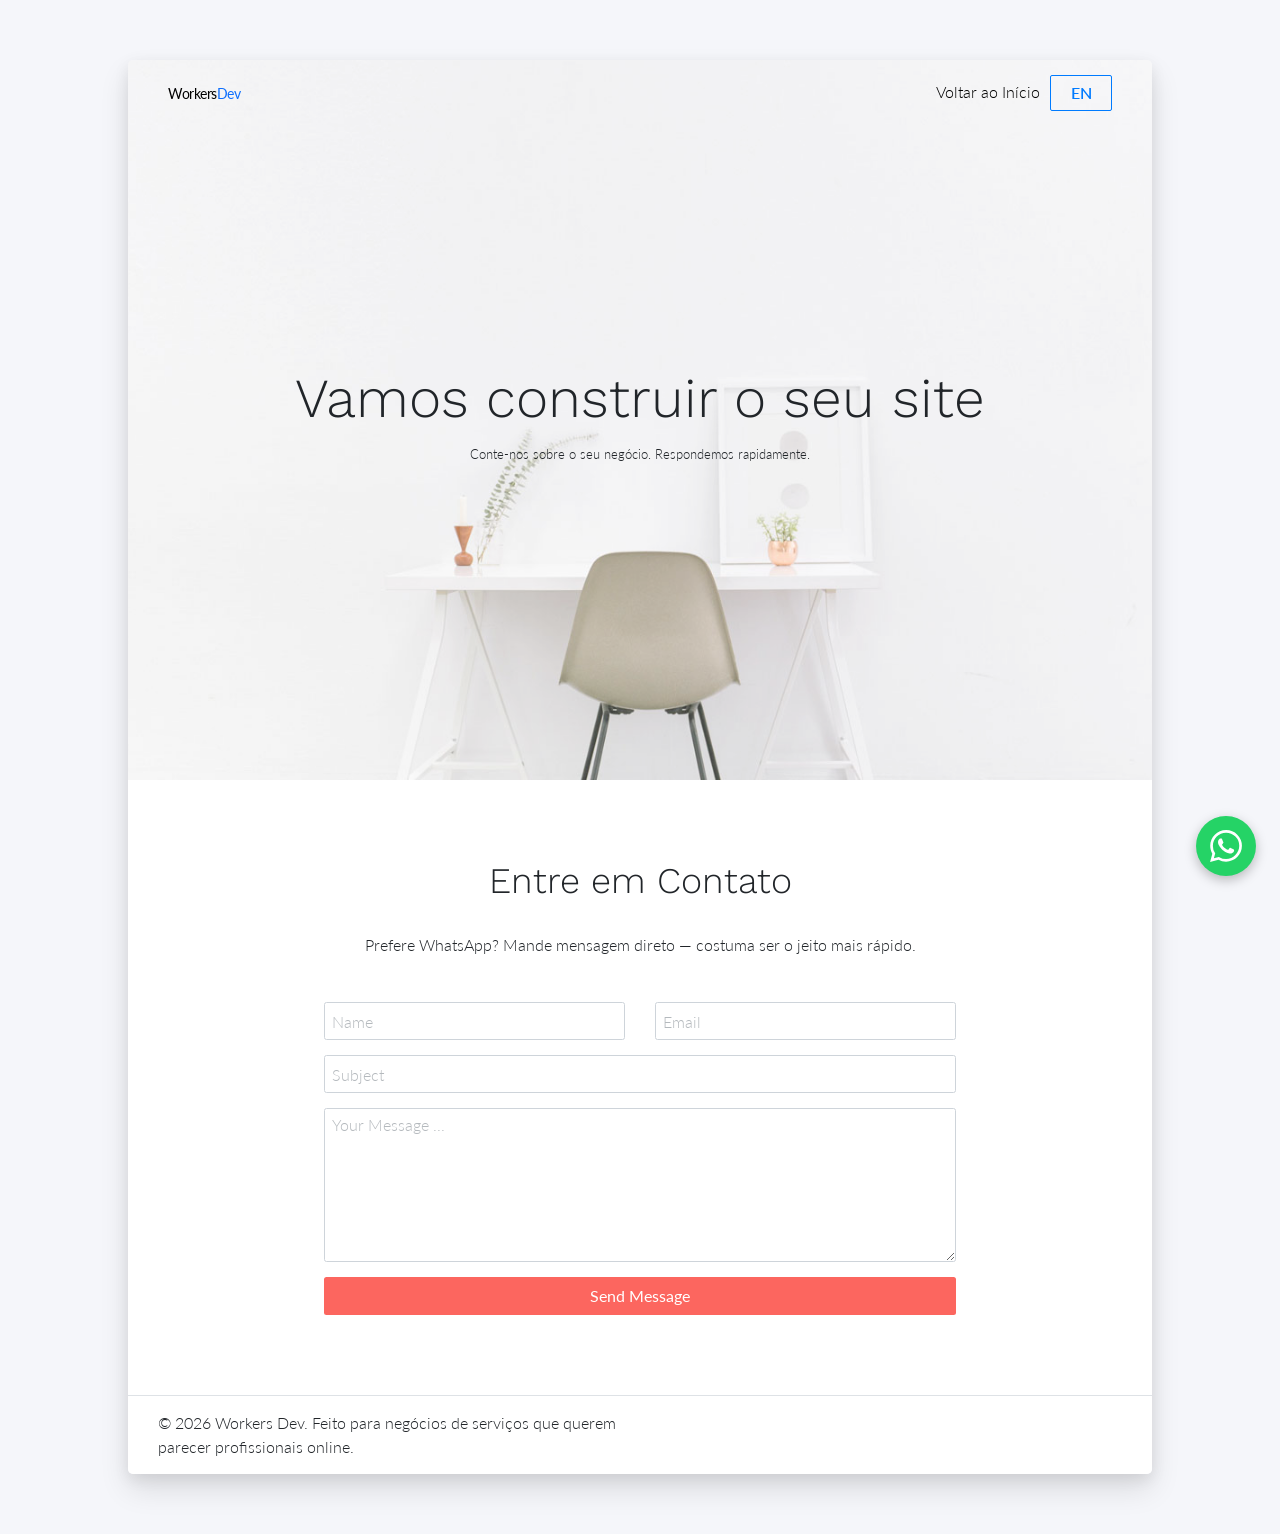
<file: contact.html>
<!DOCTYPE html>
<!--
	Workers Dev
	Professional websites for service businesses
-->
<html lang="en">

<head>

    <meta charset="utf-8">
    <meta http-equiv="X-UA-Compatible" content="IE=edge">
    <title>Contact — Workers Dev</title>
    <meta name="description" content="Get in touch with Workers Dev. Fast professional websites for service businesses.">
    <meta name="viewport" content="width=device-width, initial-scale=1, shrink-to-fit=no">
    <link rel="icon" type="image/png" href="img/favicon.png">

    <!-- External CSS -->
    <link rel="stylesheet" href="vendor/bootstrap/bootstrap.min.css">
    <link rel="stylesheet" href="vendor/select2/select2.min.css">
    <link rel="stylesheet" href="vendor/owlcarousel/owl.carousel.min.css">
    <link rel="stylesheet" href="vendor/lightcase/lightcase.css">

    <!-- Fonts (non-blocking) -->
    <link rel="preconnect" href="https://fonts.googleapis.com">
    <link rel="preconnect" href="https://fonts.gstatic.com" crossorigin>
    <link href="https://fonts.googleapis.com/css?family=Lato:300,400|Work+Sans:300,400,700&display=swap" rel="stylesheet">

    <!-- CSS -->
    <link rel="stylesheet" href="css/style.min.css">

</head>
<body data-spy="scroll" data-target="#navbar-nav-header" class="static-layout">
	<div class="boxed-page">
		<nav id="gtco-header-navbar" class="navbar navbar-expand-lg py-4">
    <div class="container">
        <a class="navbar-brand d-flex align-items-center" href="index.html">
            <strong style="font-size: 1.4rem; letter-spacing: -0.5px;">Workers<span style="color:#0d6efd;">Dev</span></strong>
        </a>
        <button class="navbar-toggler" type="button" data-toggle="collapse" data-target="#navbar-nav-header" aria-controls="navbar-nav-header" aria-expanded="false" aria-label="Toggle navigation" style="border:1px solid #ddd;padding:6px 8px;border-radius:4px;">
            <span style="display:block;width:22px;height:2px;background:#333;margin:4px 0;"></span>
            <span style="display:block;width:22px;height:2px;background:#333;margin:4px 0;"></span>
            <span style="display:block;width:22px;height:2px;background:#333;margin:4px 0;"></span>
        </button>
        <div class="collapse navbar-collapse" id="navbar-nav-header">
            <ul class="navbar-nav ml-auto">
                <li class="nav-item">
                    <a class="nav-link" href="index.html" data-i18n="nav.back">Back to Home</a>
                </li>
                <li class="nav-item ml-2 d-flex align-items-center">
                    <button id="lang-toggle" class="btn btn-sm btn-outline-primary px-3" style="font-weight: 600; min-width: 62px;">
                        EN
                    </button>
                </li>
            </ul>
        </div>
    </div>
    
</nav>		<div class="jumbotron d-flex align-items-center" style="background-image: url(img/hero-2.jpg)">
  <div class="container text-center">
    <h1 class="display-2 mb-4" data-i18n="hero.title">Let's build your site</h1>
    <p class="lead" data-i18n="hero.subtitle">
      Tell us about your business. We'll get back to you quickly.
    </p>
  </div>
</div>		<!-- Contact Form Section -->
<section id="gtco-contact-form" class="bg-white">
    <div class="container">
        <div class="section-content">
            <!-- Section Title -->
            <div class="title-wrap">
                <h2 class="section-title" data-i18n="contact.title">Get In Touch</h2>
                <p class="section-sub-title" data-i18n="contact.subtitle">Prefer WhatsApp? Message us directly — that's usually the fastest way.</p>
                
            </div>
            <!-- End of Section Title -->
            <div class="row">
                <!-- Contact Form Holder -->
                <div class="col-md-8 offset-md-2 contact-form-holder mt-4">
                    <form id="contact-form" method="post" name="contact-us" action="">
                        <div class="row">
                            <div class="col-md-6 form-input">
                                <input type="text" class="form-control" id="name" name="name" placeholder="Name" required>
                            </div>
                            <div class="col-md-6 form-input">
                                <input type="email" class="form-control" id="email" name="email" placeholder="Email" required>
                            </div>
                            <div class="col-md-12 form-input">
                                <input type="text" class="form-control" id="subject" name="subject" placeholder="Subject">
                            </div>
                            <div class="col-md-12 form-textarea">
                                <textarea class="form-control" id="message" name="message" rows="6" placeholder="Your Message ..." required></textarea>
                            </div>
                            <div class="col-md-12 form-btn text-center">
                                <button class="btn btn-block btn-secondary btn-red" type="submit" id="submit-btn">Send Message</button>
                            </div>
                        </div>
                    </form>
                    <div id="form-message-warning" style="display:none; color:#dc3545; margin-top:15px; text-align:center;"></div>
                    <div id="form-message-success" style="display:none; color:#28a745; margin-top:15px; text-align:center; font-weight:600;">
                        Your message was sent, thank you!
                    </div>
                </div>
                <!-- End of Contact Form Holder -->
            </div>
        </div>
    </div>
</section>
<!-- End of Contact Form Section -->		<footer class="mastfoot mb-3 bg-white py-4 border-top">
    <div class="inner container">
         <div class="row">
         	<div class="col-md-6 d-flex align-items-center justify-content-md-start justify-content-center">
         		<p class="mb-0" data-i18n="footer.copy">&copy; 2026 Workers Dev. Built for service businesses that want to look professional online.</p>
         	</div>
           
            <div class="col-md-6">
            	<nav class="nav nav-mastfoot justify-content-md-end justify-content-center">
	                <a class="nav-link" href="#">
	                	<i class="icon-facebook"></i>
	                </a>
	                <a class="nav-link" href="#">
	                	<i class="icon-twitter"></i>
	                </a>
	                <a class="nav-link" href="#">
	                	<i class="icon-instagram"></i>
	                </a>
	                <a class="nav-link" href="#">
	                	<i class="icon-linkedin"></i>
	                </a>
	                <a class="nav-link" href="#">
	                	<i class="icon-youtube"></i>
	                </a>
	                <a class="nav-link" href="#">
	                	<i class="icon-pinterest"></i>
	                </a>
	            </nav>
            </div>
            
        </div>
    </div>
</footer>	</div>
	
</div>
	<!-- External JS -->
	<script src="vendor/jquery/jquery-3.6.0.min.js"></script>
	<script src="vendor/bootstrap/popper.min.js"></script>
	<script src="vendor/bootstrap/bootstrap.min.js"></script>
	<script src="vendor/select2/select2.min.js"></script>
	<script src="vendor/owlcarousel/owl.carousel.min.js"></script>
	<script src="vendor/isotope/isotope.min.js"></script>
	<script src="vendor/lightcase/lightcase.js"></script>
	<script src="vendor/waypoints/waypoint.min.js"></script>
	<script src="vendor/countTo/jquery.countTo.js"></script>

	<!-- Main JS -->
	<script src="js/app.min.js"></script>

	<!-- Language Toggle (PT ↔ EN) -->
	<script>
	(function() {
		try {
		var translations = {
			en: {
				"nav.back": "Back to Home",
				"hero.title": "Let's build your site",
				"hero.subtitle": "Tell us about your business. We'll get back to you quickly.",
				"contact.title": "Get In Touch",
				"contact.subtitle": "Prefer WhatsApp? Message us directly — that's usually the fastest way.",
				"footer.copy": "&copy; 2026 Workers Dev. Built for service businesses that want to look professional online."
			},
			pt: {
				"nav.back": "Voltar ao Início",
				"hero.title": "Vamos construir o seu site",
				"hero.subtitle": "Conte-nos sobre o seu negócio. Respondemos rapidamente.",
				"contact.title": "Entre em Contato",
				"contact.subtitle": "Prefere WhatsApp? Mande mensagem direto — costuma ser o jeito mais rápido.",
				"footer.copy": "&copy; 2026 Workers Dev. Feito para negócios de serviços que querem parecer profissionais online."
			}
		};

		var currentLang = localStorage.getItem('workersdev-lang') || 'pt';

		function applyLanguage(lang) {
			document.querySelectorAll('[data-i18n]').forEach(function(el) {
				var key = el.getAttribute('data-i18n');
				if (translations[lang] && translations[lang][key]) {
					el.innerHTML = translations[lang][key];
				}
			});
			var btn = document.getElementById('lang-toggle');
			if (btn) {
				btn.textContent = lang === 'en' ? 'PT' : 'EN';
			}
			document.documentElement.lang = lang;
			localStorage.setItem('workersdev-lang', lang);
			currentLang = lang;
		}

		function initLang() {
			try {
				applyLanguage(currentLang);
				var langBtn = document.getElementById('lang-toggle');
				if (langBtn) {
					langBtn.addEventListener('click', function() {
						var next = currentLang === 'en' ? 'pt' : 'en';
						applyLanguage(next);
					});
				}
			} catch (e) {}
		}

		if (document.readyState === 'loading') {
			document.addEventListener('DOMContentLoaded', initLang);
		} else {
			initLang();
		}
		} catch (e) {}
	})();
	</script>

	<!-- Floating WhatsApp Button -->
	<a href="https://wa.me/244943278361" target="_blank" rel="noopener" aria-label="WhatsApp"
	   style="position:fixed;bottom:24px;right:24px;width:60px;height:60px;background:#25D366;border-radius:50%;display:flex;align-items:center;justify-content:center;box-shadow:0 4px 12px rgba(0,0,0,0.25);z-index:9999;transition:transform 0.2s;">
		<svg xmlns="http://www.w3.org/2000/svg" width="32" height="32" viewBox="0 0 24 24" fill="#fff">
			<path d="M17.472 14.382c-.297-.149-1.758-.867-2.03-.967-.273-.099-.471-.148-.67.15-.197.297-.767.966-.94 1.164-.173.199-.347.223-.644.075-.297-.15-1.255-.463-2.39-1.475-.883-.788-1.48-1.761-1.653-2.059-.173-.297-.018-.458.13-.606.134-.133.298-.347.446-.52.149-.174.198-.298.298-.497.099-.198.05-.371-.025-.52-.075-.149-.669-1.612-.916-2.207-.242-.579-.487-.5-.669-.51-.173-.008-.371-.01-.57-.01-.198 0-.52.074-.792.372-.272.297-1.04 1.016-1.04 2.479 0 1.462 1.065 2.875 1.213 3.074.149.198 2.096 3.2 5.077 4.487.709.306 1.262.489 1.694.625.712.227 1.36.195 1.871.118.571-.085 1.758-.719 2.006-1.413.248-.694.248-1.289.173-1.413-.074-.124-.272-.198-.57-.347m-5.421 7.403h-.004a9.87 9.87 0 01-5.031-1.378l-.361-.214-3.741.982.998-3.648-.235-.374a9.86 9.86 0 01-1.51-5.26c.001-5.45 4.436-9.884 9.888-9.884 2.64 0 5.122 1.03 6.988 2.898a9.825 9.825 0 012.893 6.994c-.003 5.45-4.435 9.884-9.885 9.884m8.413-18.297A11.815 11.815 0 0012.05 0C5.495 0 .16 5.335.157 11.892c0 2.096.547 4.142 1.588 5.945L.057 24l6.305-1.654a11.882 11.882 0 005.683 1.448h.005c6.554 0 11.89-5.335 11.893-11.893a11.821 11.821 0 00-3.48-8.413z"/>
		</svg>
	</a>

	<!-- Contact Form → Cloudflare Worker -->
	<script>
	(function() {
		var form = document.getElementById('contact-form');
		var successMsg = document.getElementById('form-message-success');
		var warningMsg = document.getElementById('form-message-warning');
		var submitBtn = document.getElementById('submit-btn');

		if (!form) return;

		form.addEventListener('submit', async function(e) {
			e.preventDefault();

			// Hide previous messages
			successMsg.style.display = 'none';
			warningMsg.style.display = 'none';

			// Disable button while sending
			submitBtn.disabled = true;
			submitBtn.textContent = 'Sending...';

			var data = {
				name: document.getElementById('name').value.trim(),
				email: document.getElementById('email').value.trim(),
				subject: document.getElementById('subject').value.trim(),
				message: document.getElementById('message').value.trim()
			};

			try {
				var response = await fetch('https://old-lab-e4bacontact-form.workersdevao.workers.dev', {
					method: 'POST',
					headers: {
						'Content-Type': 'application/json'
					},
					body: JSON.stringify(data)
				});

				var result = await response.json();

				if (response.ok && result.success) {
					successMsg.style.display = 'block';
					form.reset();
				} else {
					warningMsg.textContent = result.error || 'Something went wrong. Please try again.';
					warningMsg.style.display = 'block';
				}
			} catch (err) {
				warningMsg.textContent = 'Could not send message. Please try again or use WhatsApp.';
				warningMsg.style.display = 'block';
			}

			// Re-enable button
			submitBtn.disabled = false;
			submitBtn.textContent = 'Send Message';
		});
	})();
	</script>
</body>
</html>
</file>
<file: vendor/lightcase/lightcase.css>
/**
 * Lightcase - jQuery Plugin
 * The smart and flexible Lightbox Plugin.
 *
 * @author		Cornel Boppart <cornel@bopp-art.com>
 * @copyright	Author
 *
 * @version		2.5.0 (11/03/2018)
 */
/**
 * Lightcase settings
 *
 * Note: Override default settings for your project without touching this source code by simply
 * defining those variables within a SASS map called '$lightcase-custom'.
 *
 * // Example usage
 * $lightcase-custom: (
 *   'breakpoint': 768px
 * );
 */
@font-face {
  font-family: 'lightcase';
  src: url("../fonts/lightcase.eot?55356177");
  src: url("../fonts/lightcase.eot?55356177#iefix") format("embedded-opentype"), url("../fonts/lightcase.woff?55356177") format("woff"), url("../fonts/lightcase.ttf?55356177") format("truetype"), url("../fonts/lightcase.svg?55356177#lightcase") format("svg");
  font-weight: normal;
  font-style: normal;
}
/* line 12, ../scss/components/fonts/_font-lightcase.scss */
[class*='lightcase-icon-']:before {
  font-family: 'lightcase', sans-serif;
  font-style: normal;
  font-weight: normal;
  speak: none;
  display: inline-block;
  text-decoration: inherit;
  width: 1em;
  text-align: center;
  /* For safety - reset parent styles, that can break glyph codes*/
  font-variant: normal;
  text-transform: none;
  /* fix buttons height, for twitter bootstrap */
  line-height: 1em;
  /* Uncomment for 3D effect */
  /* text-shadow: 1px 1px 1px rgba(127, 127, 127, 0.3); */
}

/* Codes */
/* line 35, ../scss/components/fonts/_font-lightcase.scss */
.lightcase-icon-play:before {
  content: '\e800';
}

/* line 36, ../scss/components/fonts/_font-lightcase.scss */
.lightcase-icon-pause:before {
  content: '\e801';
}

/* line 37, ../scss/components/fonts/_font-lightcase.scss */
.lightcase-icon-close:before {
  content: '\e802';
}

/* line 38, ../scss/components/fonts/_font-lightcase.scss */
.lightcase-icon-prev:before {
  content: '\e803';
}

/* line 39, ../scss/components/fonts/_font-lightcase.scss */
.lightcase-icon-next:before {
  content: '\e804';
}

/* line 40, ../scss/components/fonts/_font-lightcase.scss */
.lightcase-icon-spin:before {
  content: '\e805';
}

/**
 * Mixin providing icon defaults to be used on top of font-lightcase.
 *
 * Example usage:
 * @include icon(#e9e9e9)
 */
/**
 * Mixin providing icon defaults including a hover status to be used
 * on top of font-lightcase.
 *
 * Example usage:
 * @include icon-hover(#e9e9e9, #fff)
 */
/**
 * Provides natural content overflow behavior and scrolling support
 * even so for touch devices.
 *
 * Example usage:
 * @include overflow()
 */
/**
 * Neutralizes/resets dimensions including width, height, position as well as margins,
 * paddings and styles. Used to enforce a neutral and unstyled look and behavoir!
 *
 * Example usage:
 * @include clear(true)
 *
 * @param boolean $important
 */
@-webkit-keyframes lightcase-spin {
  0% {
    -webkit-transform: rotate(0deg);
    -moz-transform: rotate(0deg);
    -o-transform: rotate(0deg);
    transform: rotate(0deg);
  }
  100% {
    -webkit-transform: rotate(359deg);
    -moz-transform: rotate(359deg);
    -o-transform: rotate(359deg);
    transform: rotate(359deg);
  }
}
@-moz-keyframes lightcase-spin {
  0% {
    -webkit-transform: rotate(0deg);
    -moz-transform: rotate(0deg);
    -o-transform: rotate(0deg);
    transform: rotate(0deg);
  }
  100% {
    -webkit-transform: rotate(359deg);
    -moz-transform: rotate(359deg);
    -o-transform: rotate(359deg);
    transform: rotate(359deg);
  }
}
@-o-keyframes lightcase-spin {
  0% {
    -webkit-transform: rotate(0deg);
    -moz-transform: rotate(0deg);
    -o-transform: rotate(0deg);
    transform: rotate(0deg);
  }
  100% {
    -webkit-transform: rotate(359deg);
    -moz-transform: rotate(359deg);
    -o-transform: rotate(359deg);
    transform: rotate(359deg);
  }
}
@-ms-keyframes lightcase-spin {
  0% {
    -webkit-transform: rotate(0deg);
    -moz-transform: rotate(0deg);
    -o-transform: rotate(0deg);
    transform: rotate(0deg);
  }
  100% {
    -webkit-transform: rotate(359deg);
    -moz-transform: rotate(359deg);
    -o-transform: rotate(359deg);
    transform: rotate(359deg);
  }
}
@keyframes lightcase-spin {
  0% {
    -webkit-transform: rotate(0deg);
    -moz-transform: rotate(0deg);
    -o-transform: rotate(0deg);
    transform: rotate(0deg);
  }
  100% {
    -webkit-transform: rotate(359deg);
    -moz-transform: rotate(359deg);
    -o-transform: rotate(359deg);
    transform: rotate(359deg);
  }
}
/* line 1, ../scss/components/modules/_case.scss */
#lightcase-case {
  display: none;
  position: fixed;
  z-index: 2002;
  top: 50%;
  left: 50%;
  font-family: arial, sans-serif;
  font-size: 13px;
  line-height: 1.5;
  text-align: left;
  text-shadow: 0 0 10px rgba(0, 0, 0, 0.5);
}
@media screen and (max-width: 640px) {
  /* line 16, ../scss/components/modules/_case.scss */
  html[data-lc-type=inline] #lightcase-case, html[data-lc-type=ajax] #lightcase-case {
    position: fixed !important;
    top: 0 !important;
    left: 0 !important;
    right: 0 !important;
    bottom: 0 !important;
    margin: 0 !important;
    padding: 55px 0 70px 0;
    width: 100% !important;
    height: 100% !important;
    overflow: auto !important;
  }
}

@media screen and (min-width: 641px) {
  /* line 4, ../scss/components/modules/_content.scss */
  html:not([data-lc-type=error]) #lightcase-content {
    position: relative;
    z-index: 1;
    text-shadow: none;
    background-color: #fff;
    -webkit-box-shadow: 0 0 30px rgba(0, 0, 0, 0.5);
    -moz-box-shadow: 0 0 30px rgba(0, 0, 0, 0.5);
    -o-box-shadow: 0 0 30px rgba(0, 0, 0, 0.5);
    box-shadow: 0 0 30px rgba(0, 0, 0, 0.5);
    -webkit-backface-visibility: hidden;
  }
}
@media screen and (min-width: 641px) {
  /* line 23, ../scss/components/modules/_content.scss */
  html[data-lc-type=image] #lightcase-content, html[data-lc-type=video] #lightcase-content {
    background-color: #333;
  }
}
/* line 31, ../scss/components/modules/_content.scss */
html[data-lc-type=inline] #lightcase-content, html[data-lc-type=ajax] #lightcase-content, html[data-lc-type=error] #lightcase-content {
  -webkit-box-shadow: none;
  -moz-box-shadow: none;
  -o-box-shadow: none;
  box-shadow: none;
}
@media screen and (max-width: 640px) {
  /* line 31, ../scss/components/modules/_content.scss */
  html[data-lc-type=inline] #lightcase-content, html[data-lc-type=ajax] #lightcase-content, html[data-lc-type=error] #lightcase-content {
    position: relative !important;
    top: auto !important;
    left: auto !important;
    width: auto !important;
    height: auto !important;
    margin: 0 !important;
    padding: 0 !important;
    border: none !important;
    background: none !important;
  }
}
/* line 43, ../scss/components/modules/_content.scss */
html[data-lc-type=inline] #lightcase-content .lightcase-contentInner, html[data-lc-type=ajax] #lightcase-content .lightcase-contentInner, html[data-lc-type=error] #lightcase-content .lightcase-contentInner {
  -webkit-box-sizing: border-box;
  -moz-box-sizing: border-box;
  -o-box-sizing: border-box;
  box-sizing: border-box;
}
@media screen and (max-width: 640px) {
  /* line 43, ../scss/components/modules/_content.scss */
  html[data-lc-type=inline] #lightcase-content .lightcase-contentInner, html[data-lc-type=ajax] #lightcase-content .lightcase-contentInner, html[data-lc-type=error] #lightcase-content .lightcase-contentInner {
    padding: 15px;
  }
  /* line 52, ../scss/components/modules/_content.scss */
  html[data-lc-type=inline] #lightcase-content .lightcase-contentInner, html[data-lc-type=inline] #lightcase-content .lightcase-contentInner > *, html[data-lc-type=ajax] #lightcase-content .lightcase-contentInner, html[data-lc-type=ajax] #lightcase-content .lightcase-contentInner > *, html[data-lc-type=error] #lightcase-content .lightcase-contentInner, html[data-lc-type=error] #lightcase-content .lightcase-contentInner > * {
    width: 100% !important;
    max-width: none !important;
  }
  /* line 59, ../scss/components/modules/_content.scss */
  html[data-lc-type=inline] #lightcase-content .lightcase-contentInner > *:not(iframe), html[data-lc-type=ajax] #lightcase-content .lightcase-contentInner > *:not(iframe), html[data-lc-type=error] #lightcase-content .lightcase-contentInner > *:not(iframe) {
    height: auto !important;
    max-height: none !important;
  }
}
@media screen and (max-width: 640px) {
  /* line 70, ../scss/components/modules/_content.scss */
  html.lightcase-isMobileDevice[data-lc-type=iframe] #lightcase-content .lightcase-contentInner iframe {
    overflow: auto;
    -webkit-overflow-scrolling: touch;
  }
}
@media screen and (max-width: 640px) and (min-width: 641px) {
  /* line 74, ../scss/components/modules/_content.scss */
  html[data-lc-type=image] #lightcase-content .lightcase-contentInner, html[data-lc-type=video] #lightcase-content .lightcase-contentInner {
    line-height: 0.75;
  }
}

/* line 82, ../scss/components/modules/_content.scss */
html[data-lc-type=image] #lightcase-content .lightcase-contentInner {
  position: relative;
  overflow: hidden !important;
}
@media screen and (max-width: 640px) {
  /* line 91, ../scss/components/modules/_content.scss */
  html[data-lc-type=inline] #lightcase-content .lightcase-contentInner .lightcase-inlineWrap, html[data-lc-type=ajax] #lightcase-content .lightcase-contentInner .lightcase-inlineWrap, html[data-lc-type=error] #lightcase-content .lightcase-contentInner .lightcase-inlineWrap {
    position: relative !important;
    top: auto !important;
    left: auto !important;
    width: auto !important;
    height: auto !important;
    margin: 0 !important;
    padding: 0 !important;
    border: none !important;
    background: none !important;
  }
}
@media screen and (min-width: 641px) {
  /* line 100, ../scss/components/modules/_content.scss */
  html:not([data-lc-type=error]) #lightcase-content .lightcase-contentInner .lightcase-inlineWrap {
    padding: 30px;
    overflow: auto;
    -webkit-box-sizing: border-box;
    -moz-box-sizing: border-box;
    -o-box-sizing: border-box;
    box-sizing: border-box;
  }
}
@media screen and (max-width: 640px) {
  /* line 117, ../scss/components/modules/_content.scss */
  #lightcase-content h1, #lightcase-content h2, #lightcase-content h3, #lightcase-content h4, #lightcase-content h5, #lightcase-content h6, #lightcase-content p {
    color: #aaa;
  }
}
@media screen and (min-width: 641px) {
  /* line 117, ../scss/components/modules/_content.scss */
  #lightcase-content h1, #lightcase-content h2, #lightcase-content h3, #lightcase-content h4, #lightcase-content h5, #lightcase-content h6, #lightcase-content p {
    color: #333;
  }
}

/* line 3, ../scss/components/modules/_error.scss */
#lightcase-case p.lightcase-error {
  margin: 0;
  font-size: 17px;
  text-align: center;
  white-space: nowrap;
  overflow: hidden;
  text-overflow: ellipsis;
  color: #aaa;
}
@media screen and (max-width: 640px) {
  /* line 3, ../scss/components/modules/_error.scss */
  #lightcase-case p.lightcase-error {
    padding: 30px 0;
  }
}
@media screen and (min-width: 641px) {
  /* line 3, ../scss/components/modules/_error.scss */
  #lightcase-case p.lightcase-error {
    padding: 0;
  }
}

/* line 4, ../scss/components/modules/_global.scss */
.lightcase-open body {
  overflow: hidden;
}
/* line 8, ../scss/components/modules/_global.scss */
.lightcase-isMobileDevice .lightcase-open body {
  max-width: 100%;
  max-height: 100%;
}

/* line 1, ../scss/components/modules/_info.scss */
#lightcase-info {
  position: absolute;
  padding-top: 15px;
}
/* line 9, ../scss/components/modules/_info.scss */
#lightcase-info #lightcase-title,
#lightcase-info #lightcase-caption {
  margin: 0;
  padding: 0;
  line-height: 1.5;
  font-weight: normal;
  text-overflow: ellipsis;
}
/* line 19, ../scss/components/modules/_info.scss */
#lightcase-info #lightcase-title {
  font-size: 17px;
  color: #aaa;
}
@media screen and (max-width: 640px) {
  /* line 19, ../scss/components/modules/_info.scss */
  #lightcase-info #lightcase-title {
    position: fixed;
    top: 10px;
    left: 0;
    max-width: 87.5%;
    padding: 5px 15px;
    background: #333;
  }
}
/* line 33, ../scss/components/modules/_info.scss */
#lightcase-info #lightcase-caption {
  clear: both;
  font-size: 13px;
  color: #aaa;
}
/* line 39, ../scss/components/modules/_info.scss */
#lightcase-info #lightcase-sequenceInfo {
  font-size: 11px;
  color: #aaa;
}
@media screen and (max-width: 640px) {
  /* line 45, ../scss/components/modules/_info.scss */
  .lightcase-fullScreenMode #lightcase-info {
    padding-left: 15px;
    padding-right: 15px;
  }
  /* line 51, ../scss/components/modules/_info.scss */
  html:not([data-lc-type=image]):not([data-lc-type=video]):not([data-lc-type=flash]):not([data-lc-type=error]) #lightcase-info {
    position: static;
  }
}

/* line 1, ../scss/components/modules/_loading.scss */
#lightcase-loading {
  position: fixed;
  z-index: 9999;
  width: 1.123em;
  height: auto;
  font-size: 38px;
  line-height: 1;
  text-align: center;
  text-shadow: none;
  position: fixed;
  z-index: 2001;
  top: 50%;
  left: 50%;
  margin-top: -0.5em;
  margin-left: -0.5em;
  opacity: 1;
  font-size: 32px;
  text-shadow: 0 0 15px #fff;
  -moz-transform-origin: 50% 53%;
  -webkit-animation: lightcase-spin 0.5s infinite linear;
  -moz-animation: lightcase-spin 0.5s infinite linear;
  -o-animation: lightcase-spin 0.5s infinite linear;
  animation: lightcase-spin 0.5s infinite linear;
}
/* line 20, ../scss/components/mixins/_presets.scss */
#lightcase-loading, #lightcase-loading:focus {
  text-decoration: none;
  color: #fff;
  -webkit-tap-highlight-color: transparent;
  -webkit-transition: color, opacity, ease-in-out 0.25s;
  -moz-transition: color, opacity, ease-in-out 0.25s;
  -o-transition: color, opacity, ease-in-out 0.25s;
  transition: color, opacity, ease-in-out 0.25s;
}
/* line 32, ../scss/components/mixins/_presets.scss */
#lightcase-loading > span {
  display: inline-block;
  text-indent: -9999px;
}

/* line 2, ../scss/components/modules/_navigation.scss */
a[class*='lightcase-icon-'] {
  position: fixed;
  z-index: 9999;
  width: 1.123em;
  height: auto;
  font-size: 38px;
  line-height: 1;
  text-align: center;
  text-shadow: none;
  outline: none;
  cursor: pointer;
}
/* line 20, ../scss/components/mixins/_presets.scss */
a[class*='lightcase-icon-'], a[class*='lightcase-icon-']:focus {
  text-decoration: none;
  color: rgba(255, 255, 255, 0.6);
  -webkit-tap-highlight-color: transparent;
  -webkit-transition: color, opacity, ease-in-out 0.25s;
  -moz-transition: color, opacity, ease-in-out 0.25s;
  -o-transition: color, opacity, ease-in-out 0.25s;
  transition: color, opacity, ease-in-out 0.25s;
}
/* line 32, ../scss/components/mixins/_presets.scss */
a[class*='lightcase-icon-'] > span {
  display: inline-block;
  text-indent: -9999px;
}
/* line 49, ../scss/components/mixins/_presets.scss */
a[class*='lightcase-icon-']:hover {
  color: white;
  text-shadow: 0 0 15px white;
}
/* line 10, ../scss/components/modules/_navigation.scss */
.lightcase-isMobileDevice a[class*='lightcase-icon-']:hover {
  color: #aaa;
  text-shadow: none;
}
/* line 17, ../scss/components/modules/_navigation.scss */
a[class*='lightcase-icon-'].lightcase-icon-close {
  position: fixed;
  top: 15px;
  right: 15px;
  bottom: auto;
  margin: 0;
  opacity: 0;
  outline: none;
}
/* line 28, ../scss/components/modules/_navigation.scss */
a[class*='lightcase-icon-'].lightcase-icon-prev {
  left: 15px;
}
/* line 33, ../scss/components/modules/_navigation.scss */
a[class*='lightcase-icon-'].lightcase-icon-next {
  right: 15px;
}
/* line 38, ../scss/components/modules/_navigation.scss */
a[class*='lightcase-icon-'].lightcase-icon-pause, a[class*='lightcase-icon-'].lightcase-icon-play {
  left: 50%;
  margin-left: -0.5em;
}
@media screen and (min-width: 641px) {
  /* line 38, ../scss/components/modules/_navigation.scss */
  a[class*='lightcase-icon-'].lightcase-icon-pause, a[class*='lightcase-icon-'].lightcase-icon-play {
    opacity: 0;
  }
}
@media screen and (max-width: 640px) {
  /* line 2, ../scss/components/modules/_navigation.scss */
  a[class*='lightcase-icon-'] {
    bottom: 15px;
    font-size: 24px;
  }
}
@media screen and (min-width: 641px) {
  /* line 2, ../scss/components/modules/_navigation.scss */
  a[class*='lightcase-icon-'] {
    bottom: 50%;
    margin-bottom: -0.5em;
  }
  /* line 57, ../scss/components/modules/_navigation.scss */
  a[class*='lightcase-icon-']:hover, #lightcase-case:hover ~ a[class*='lightcase-icon-'] {
    opacity: 1;
  }
}

/* line 1, ../scss/components/modules/_overlay.scss */
#lightcase-overlay {
  display: none;
  width: 100%;
  min-height: 100%;
  position: fixed;
  z-index: 2000;
  top: -9999px;
  bottom: -9999px;
  left: 0;
  background: #333;
}
@media screen and (max-width: 640px) {
  /* line 1, ../scss/components/modules/_overlay.scss */
  #lightcase-overlay {
    opacity: 1 !important;
  }
}
</file>
<file: css/style.min.css>
/*
 * Moon by GetTemplates.co
 * URL: https://gettemplates.co
 */
html {
  font-size: 62.5%;
  overflow-x: hidden; }

body {
  background: #f5f6fa;
  position: relative;
  font-family: 'Lato', sans-serif;
  font-weight: 300;
  font-size: 1.6rem; }

.boxed-page {
  margin: 0 auto;
  margin-top: 6rem;
  margin-bottom: 6rem;
  position: relative;
  box-shadow: 0 15px 30px 0 rgba(0, 0, 0, 0.11), 0 5px 15px 0 rgba(0, 0, 0, 0.08);
  border-radius: 5px; }

@media (min-width: 1200px) {
  .boxed-page {
    width: 1024px; }
    .boxed-page .container {
      max-width: 1080px;
      padding-left: 30px;
      padding-right: 30px; } }

h1 {
  font-size: 4.8rem; }

h2 {
  font-size: 3.6rem; }

h3 {
  font-size: 3rem; }

h4 {
  font-size: 2.4rem; }

h5 {
  font-size: 1.8rem; }

h6 {
  font-size: 1.6rem; }

h1,
h2,
h3 {
  font-weight: 300;
  line-height: 1.2em; }

h4,
h5,
h6 {
  line-height: 1.5em;
  font-weight: 400; }

h1,
h2,
h3,
h4,
h5,
h6,
.h1,
.h2,
.h3,
.h4,
.h5,
.h6 {
  font-family: 'Work Sans', sans-serif;
  margin-top: 0; }

p {
  font-size: 1.6rem;
  font-weight: 300;
  line-height: 1.5em; }

.section-title,
.section-sub-title {
  margin-bottom: 30px; }

.btn {
  font-size: 1.6rem;
  padding: .7rem 1rem; }

img {
  max-width: 100%; }

a:focus,
button:focus {
  outline: none; }

.btn:hover,
a:hover {
  text-decoration: none;
  color: #d05165; }

.btn-group-lg > .btn, .btn-lg {
  padding: 1rem; }

.btn-group-sm > .btn, .btn-sm {
  padding: .5rem; }

.section-content {
  padding-top: 80px;
  padding-bottom: 80px; }

.title-wrap,
.section-title {
  text-align: center; }

.bg-white {
  background-color: #fff; }

.bg-grey {
  background-color: #f7f8f9; }

.bg-transparent {
  background: transparent; }

.btn-link {
  color: #f15e75; }
  .btn-link:hover {
    text-decoration: none; }

.color-primary {
  color: #f15e75; }

/* Colours */
.text-orange {
  color: #FDBA51; }

.text-cyan {
  color: #35B8AD; }

.text-red {
  color: #FC665F; }

a {
  color: #f15e75; }

.fs-40 {
  font-size: 40px; }

/* Custom default button */
.btn-secondary,
.btn-secondary:hover,
.btn-secondary:focus {
  color: #333;
  text-shadow: none;
  /* Prevent inheritance from `body` */
  background-color: #fff;
  border: .05rem solid #fff; }

.btn:not(.btn-link):hover {
  box-shadow: 0 7px 14px rgba(50, 50, 93, 0.1), 0 3px 6px rgba(0, 0, 0, 0.08);
  -webkit-transform: translateY(-1px);
  transform: translateY(-1px); }

.btn-orange {
  background-color: #FDBA51 !important;
  color: #fff !important;
  border: none !important; }

.btn-cyan {
  background-color: #35B8AD !important;
  color: #fff !important;
  border: none !important; }

.btn-red {
  background-color: #FC665F !important;
  color: #fff !important;
  border: none !important; }

#gtco-header-navbar {
  position: absolute;
  top: 0;
  right: 0;
  left: 0;
  z-index: 11;
  transition: background-color .3s ease-in-out;
  border-top-right-radius: 5px;
  border-top-left-radius: 5px; }

.navbar-brand {
  font-size: 40px;
  color: #000; }

.navbar-nav .nav-link {
  color: #000;
  transition: .3s ease; }

.navbar-nav:hover li a {
  opacity: 0.5; }
  .navbar-nav:hover li a:hover {
    opacity: 1; }

.navbar-toggler {
  font-size: 3rem; }

.not-on-top #gtco-header-navbar {
  position: fixed;
  max-width: 1024px;
  margin: 0 auto;
  left: 0;
  right: 0;
  padding-left: 10px;
  padding-right: 10px;
  background-color: #fff;
  box-shadow: rgba(0, 0, 0, 0.05) 0px 3px 15px 0px;
  border-radius: 0; }

.jumbotron {
  background-color: #fff;
  padding-top: 80px;
  padding-bottom: 80px;
  background-repeat: no-repeat;
  background-size: cover;
  background-position: 50% 50%;
  position: relative;
  border-radius: 0;
  border-top-left-radius: 5px;
  border-top-right-radius: 5px;
  margin-bottom: 0;
  overflow: hidden;
  min-height: 500px; }
  @media (min-width: 1024px) {
    .jumbotron {
      min-height: 80vh; } }
  .jumbotron .container {
    position: relative; }
  .jumbotron:before {
    position: absolute;
    display: block;
    content: "";
    background-color: rgba(255, 255, 255, 0.3);
    opacity: 0.8;
    top: 0;
    bottom: 0;
    left: 0;
    right: 0; }

.filter-button-group {
  margin-bottom: 15px; }
  .filter-button-group a {
    margin: 5px;
    cursor: pointer; }

.grid-link a {
  margin: 5px;
  font-size: 20px;
  color: #000; }

.grid-portfolio {
  overflow: hidden; }

.gutter-sizer {
  width: 2%; }

.grid-sizer,
.grid-item {
  width: 32%; }

.grid-item {
  margin-bottom: 20px;
  border-radius: 5px;
  overflow: hidden; }
  .grid-item:hover .grid-info {
    top: 50%;
    opacity: 1; }

.grid-item-wrapper:before {
  content: '';
  display: block;
  background: rgba(255, 255, 255, 0.7);
  position: absolute;
  top: 0;
  right: 0;
  bottom: 0;
  left: 0;
  transition: all .3s ease;
  opacity: 0; }

.grid-item-wrapper:hover:before {
  opacity: 1; }

.grid-info {
  position: absolute;
  top: 0;
  left: 50%;
  transform: translate(-50%, -50%);
  opacity: 0;
  transition: all .3s ease; }

.lightcase-icon-close:before {
  content: '\e870';
  font-family: "Linearicons-Free"; }

.grid-title {
  text-align: center; }

.blog-item {
  transition: all 0.3s ease-in-out;
  background-color: #f7f8f9;
  border-radius: 3px;
  overflow: hidden; }
  .blog-item:hover {
    box-shadow: 0 5px 15px -5px #333;
    transform: translateY(-6px);
    -webkit-transform: translateY(-6px);
    -moz-transform: translateY(-6px);
    transform: translateY(-6px);
    box-shadow: 0 7px 10px rgba(0, 0, 0, 0.15);
    -moz-box-shadow: 0 7px 10px rgba(0, 0, 0, 0.15);
    -webkit-box-shadow: 0 7px 10px rgba(0, 0, 0, 0.15); }

.bg-grey .blog-item {
  background-color: #fff; }

.blog-item-wrapper {
  margin-bottom: 30px; }

.blog-img img {
  width: 100%;
  height: 250px;
  object-fit: cover; }

.blog-title h4 {
  color: #000; }

.blog-text {
  padding: 15px; }

.blog-tag {
  color: #000;
  letter-spacing: 1.1px;
  text-transform: uppercase; }

.blog-meta {
  color: #939393; }
  .blog-meta p {
    display: inline-block;
    font-size: 14px; }
  .blog-meta a {
    color: #939393; }

.blog-author {
  display: inline-block;
  color: #939393; }
  .blog-author p {
    font-size: 14px;
    margin-bottom: 0; }

.blog-share-wrapper {
  float: right;
  display: inline-block;
  margin: 0 -5px; }
  .blog-share-wrapper .blog-share {
    padding: 0 5px;
    cursor: pointer; }

#gtco-counter {
  position: relative;
  background: #0d6efd;
  padding: 60px 0; }

.counter-item {
  text-align: center;
  z-index: 1;
  color: #fff; }
  .counter-item > i {
    display: block;
    font-size: 40px; }
  .counter-item .number {
    font-size: 60px;
    font-weight: 700;
    display: block;
    color: #fff; }
  .counter-item h4 {
    display: block;
    text-transform: uppercase;
    letter-spacing: 1px;
    font-weight: 400;
    font-size: 14px;
    color: rgba(255,255,255,0.85); }

.box-shadow {
  box-shadow: 0 0.25rem 0.75rem rgba(0, 0, 0, 0.05); }

.price-box {
  border: none; }
  .price-box .card-header {
    background-color: transparent; }
  .price-box small {
    font-size: 60%; }
  .price-box .price-box-list {
    min-height: 150px; }

footer {
  border-bottom-left-radius: 5px;
  border-bottom-right-radius: 5px; }

.form-control {
  font-size: 1.6rem;
  margin-bottom: 15px;
  height: 38px;
  font-weight: 300; }
  .form-control:focus {
    border-color: #f15e75;
    box-shadow: 0 0 0 0.2rem rgba(253, 101, 90, 0.25); }

#gtco-contact-form form label.error {
  margin-bottom: 15px;
  color: #f15e75;
  font-size: 1.4rem; }

.form-control::-webkit-input-placeholder {
  opacity: .5; }

.form-control::-moz-placeholder {
  opacity: .5; }

.form-control:-ms-input-placeholder {
  opacity: .5; }

.form-control::-ms-input-placeholder {
  opacity: .5; }

.form-control::placeholder {
  opacity: .5; }

#form-message-warning, #form-message-success {
  display: none; }

.single-layout .jumbotron:before {
  background-color: rgba(255, 255, 255, 0.9); }

.blog-content img.float-left {
  margin: 15px 15px 15px 0; }

.blog-content .img.float-right {
  margin: 15px 0 15px 15px; }

@media (min-width: 768px) and (max-width: 1200px) {
  .boxed-page {
    margin-right: 30px;
    margin-left: 30px; }
  .not-on-top #gtco-header-navbar {
    margin-right: 30px;
    margin-left: 30px; } }

@media (max-width: 992px) {
  #navbar-nav-header .navbar-nav {
    margin-top: 15px; }
  #gtco-header-navbar {
    padding-left: 15px;
    background-color: #fff; } }

@media (max-width: 767px) {
  .boxed-page {
    margin: 4rem 15px; }
  .not-on-top #gtco-header-navbar {
    margin-right: 15px;
    margin-left: 15px; }
  .counter-item {
    margin-bottom: 40px; }
    .counter-item:last-child {
      margin-bottom: 0; }
  .section-title br,
  .section-sub-title br {
    display: none; }
  .grid-item {
    width: 100%; }
  .card-deck {
    flex-direction: column; } }
</file>
